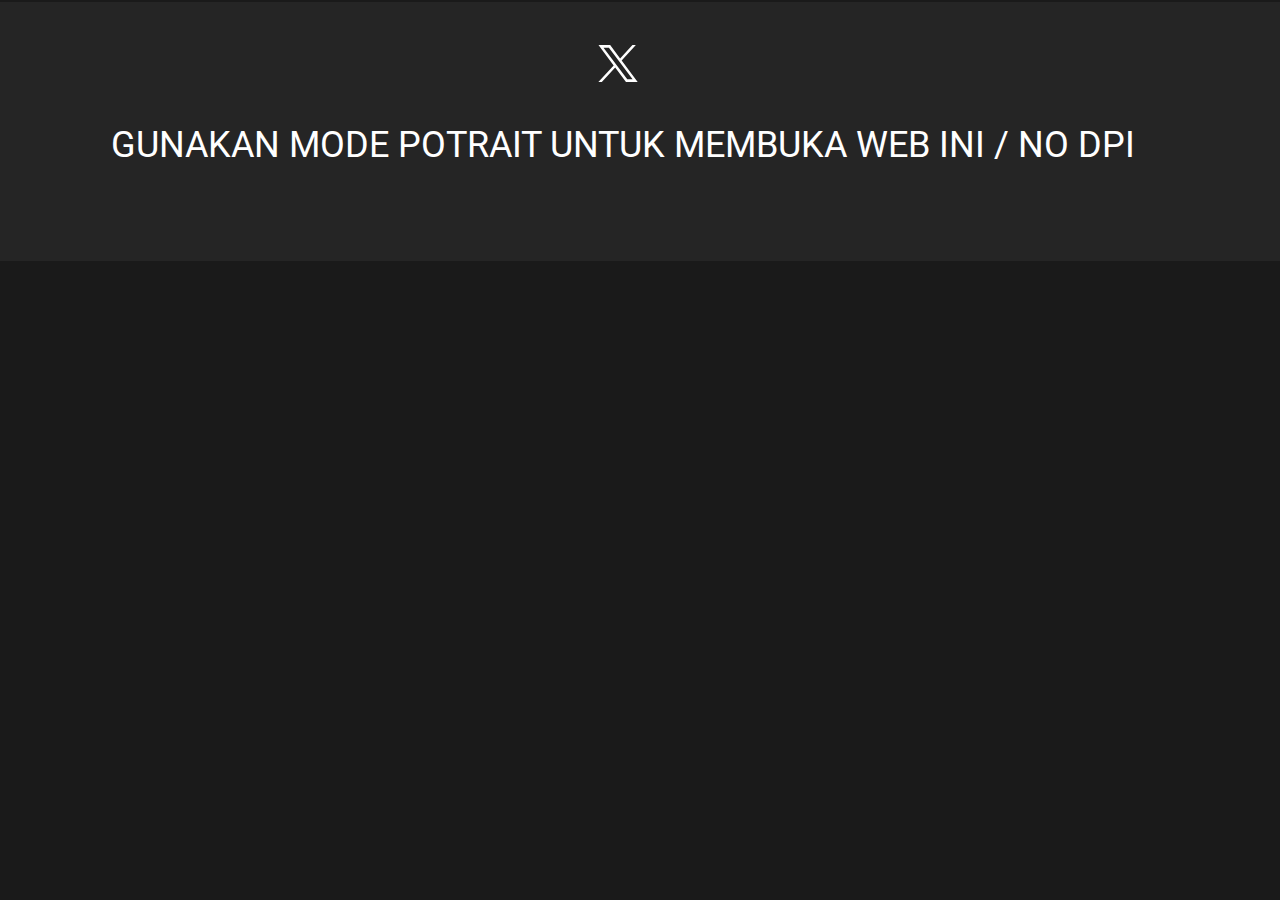
<file: index.html>
<!DOCTYPE html>
<html style="font-size: 16px;" lang="en"><head>
    <meta name="viewport" content="width=device-width, initial-scale=1.0">
    <meta charset="utf-8">
    <meta name="keywords" content="">
    <meta name="description" content="">
    <title>BST</title>
    <link rel="stylesheet" href="nicepage.css" media="screen">
<link rel="stylesheet" href="BST.css" media="screen">
    <script class="u-script" type="text/javascript" src="jquery.js" defer=""></script>
    <script class="u-script" type="text/javascript" src="nicepage.js" defer=""></script>
    <meta name="generator" content="Nicepage 7.1.0, nicepage.com">
    <link id="u-theme-google-font" rel="stylesheet" href="https://fonts.googleapis.com/css?family=Roboto:100,100i,300,300i,400,400i,500,500i,700,700i,900,900i|Open+Sans:300,300i,400,400i,500,500i,600,600i,700,700i,800,800i">
    <link id="u-page-google-font" rel="stylesheet" href="https://fonts.googleapis.com/css?family=Alata:400">
    
    
    
    
    
    
    
    
    <script type="application/ld+json">{
		"@context": "http://schema.org",
		"@type": "Organization",
		"name": "Site2",
		"logo": "images/IMG_6408.PNG"
}</script>
    <meta name="theme-color" content="#478ac9">
    <meta property="og:title" content="BST">
    <meta property="og:description" content="">
    <meta property="og:type" content="website">
  <meta data-intl-tel-input-cdn-path="intlTelInput/"></head>
  <body data-path-to-root="./" data-include-products="false" class="u-body u-grey-90 u-xl-mode" data-lang="en"><header class="u-border-1 u-border-grey-90 u-border-no-left u-border-no-right u-border-no-top u-clearfix u-header u-hidden-lg u-hidden-md u-hidden-sm u-hidden-xl u-shading u-sticky u-sticky-6fd2 u-header" id="sec-81e6"><div class="u-clearfix u-sheet u-valign-middle-lg u-valign-middle-md u-valign-middle-sm u-valign-middle-xl u-sheet-1">
        <a href="#" class="u-image u-logo u-image-1" data-image-width="1920" data-image-height="1080">
          <img src="images/IMG_6408.PNG" class="u-logo-image u-logo-image-1">
        </a>
        <nav class="u-menu u-menu-dropdown u-offcanvas u-menu-1">
          <div class="menu-collapse" style="font-size: 1rem; letter-spacing: 0px;">
            <a class="u-button-style u-custom-left-right-menu-spacing u-custom-padding-bottom u-custom-text-active-color u-custom-text-color u-custom-text-hover-color u-custom-top-bottom-menu-spacing u-hamburger-link u-nav-link u-radius u-text-active-palette-3-light-1 u-text-hover-palette-3-light-1 u-text-palette-3-light-1 u-hamburger-link-1" href="#">
              <svg class="u-svg-link" viewBox="0 0 24 24"><use xlink:href="#menu-hamburger"></use></svg>
              <svg class="u-svg-content" version="1.1" id="menu-hamburger" viewBox="0 0 16 16" x="0px" y="0px" xmlns:xlink="http://www.w3.org/1999/xlink" xmlns="http://www.w3.org/2000/svg"><g><rect y="1" width="16" height="2"></rect><rect y="7" width="16" height="2"></rect><rect y="13" width="16" height="2"></rect>
</g></svg>
            </a>
          </div>
          <div class="u-custom-menu u-nav-container">
            <ul class="u-nav u-unstyled u-nav-1"><li class="u-nav-item"><a class="u-button-style u-nav-link u-text-active-palette-3-base u-text-hover-palette-3-base u-text-palette-3-light-1" href="BST.html#sec-12b3" target="_blank" style="padding: 10px 20px;">HOME</a>
</li><li class="u-nav-item"><a class="u-button-style u-nav-link u-text-active-palette-3-base u-text-hover-palette-3-base u-text-palette-3-light-1" href="BST.html#sec-342c" style="padding: 10px 20px;">AIRDROP</a>
</li></ul>
          </div>
          <div class="u-custom-menu u-nav-container-collapse">
            <div class="u-container-style u-custom-color-10 u-inner-container-layout u-opacity u-opacity-90 u-sidenav u-sidenav-1">
              <div class="u-inner-container-layout u-sidenav-overflow">
                <div class="u-menu-close"></div>
                <ul class="u-align-center u-enable-responsive u-nav u-popupmenu-items u-spacing-11 u-unstyled u-nav-2" data-responsive-from="XS"><li class="u-nav-item"><a class="u-button-style u-nav-link" href="BST.html#sec-12b3" target="_blank">HOME</a>
</li><li class="u-nav-item"><a class="u-button-style u-nav-link" href="BST.html#sec-342c">AIRDROP</a>
</li></ul>
              </div>
            </div>
            <div class="u-black u-menu-overlay u-opacity u-opacity-50"></div>
          </div>
        </nav>
      </div><style class="u-sticky-style" data-style-id="6fd2">.u-sticky-fixed.u-sticky-6fd2:before, .u-body.u-sticky-fixed .u-sticky-6fd2:before {
borders: top right bottom left !important; border-color: #090909 !important; border-width: 1px !important
}</style></header>
    <section class="u-clearfix u-custom-color-8 u-hidden-lg u-hidden-md u-hidden-sm u-hidden-xl u-section-1" id="sec-12b3">
      <div class="u-clearfix u-sheet u-sheet-1">
        <div class="custom-expanded u-custom-color-3 u-radius u-shape u-shape-round u-shape-1"></div>
        <h2 class="u-text u-text-default-lg u-text-default-md u-text-default-sm u-text-default-xl u-text-grey-50 u-text-1">Bergabung dengan pelajar lainnya secara gratis </h2>
        <div class="custom-expanded u-border-1 u-border-grey-90 u-custom-color-10 u-radius u-shape u-shape-round u-shape-2"></div>
        <h2 class="u-text u-text-default u-text-grey-50 u-text-2">Gabung bersama pelajar lainnya </h2>
        <h2 class="u-text u-text-default u-text-3">
          <span class="u-file-icon u-icon u-text-white">
            <img src="images/149447-08477ad6.png" alt="">
          </span>&nbsp;1 Member 
        </h2>
        <a href="https://t.me/bstairdropcrypto" class="u-border-none u-btn u-btn-round u-button-style u-hover-custom-color-9 u-palette-3-base u-radius u-btn-1">
          <span class="u-file-icon u-icon">
            <img src="images/1604538.png" alt="">
          </span>&nbsp;join now<span style="font-size: 0.625rem;"></span>
        </a>
      </div>
    </section>
    <section class="u-carousel u-carousel-duration-500 u-carousel-left u-hidden-lg u-hidden-md u-hidden-sm u-hidden-xl u-slide u-valign-middle-xs u-block-ac86-1" id="carousel-b8e0" data-interval="1500" data-u-ride="carousel" data-pause="false">
      <ol class="u-absolute-hcenter-lg u-absolute-hcenter-md u-absolute-hcenter-sm u-absolute-hcenter-xl u-carousel-indicators u-block-ac86-5">
        <li data-u-target="#carousel-b8e0" class="u-active u-shape-circle" style="width: 10px; height: 10px;" data-u-slide-to="0"></li>
        <li data-u-target="#carousel-b8e0" class="u-shape-circle" style="width: 10px; height: 10px;" data-u-slide-to="1"></li>
      </ol>
      <div class="u-carousel-inner" role="listbox">
        <div class="u-active u-align-center u-carousel-item u-clearfix u-container-align-center-lg u-container-align-center-md u-container-align-center-sm u-container-align-center-xl u-custom-color-8 u-section-2-1">
          <div class="u-clearfix u-sheet u-valign-middle-lg u-valign-middle-md u-valign-middle-sm u-valign-middle-xl u-sheet-1">
            <img class="custom-expanded u-image u-image-contain u-image-default u-image-1" src="images/IMG_5417.PNG" alt="" data-image-width="1920" data-image-height="1080" data-href="https://www.binance.info/activity/referral-entry/CPA/together-v4?hl=id&amp;ref=CPA_00ZVXXRDRM">
            <img class="u-image u-image-contain u-image-default u-image-2" src="images/IMG_5413.PNG" alt="" data-image-width="666" data-image-height="375">
            <img class="u-image u-image-contain u-image-default u-image-3" src="images/IMG_5419.PNG" alt="" data-image-width="1080" data-image-height="608" data-href="https://okx.com/join/26575376">
            <img class="u-image u-image-contain u-image-default u-image-4" src="images/IMG_5421.PNG" alt="" data-image-width="1920" data-image-height="1080">
          </div>
        </div>
        <div class="u-align-center u-carousel-item u-clearfix u-container-align-center-lg u-container-align-center-md u-container-align-center-sm u-container-align-center-xl u-custom-color-8 u-section-2-2">
          <div class="u-clearfix u-sheet u-valign-middle-lg u-valign-middle-md u-valign-middle-sm u-valign-middle-xl u-sheet-1">
            <img class="custom-expanded u-image u-image-contain u-image-default u-image-1" src="images/IMG_5417.PNG" alt="" data-image-width="1920" data-image-height="1080" data-href="https://www.binance.info/activity/referral-entry/CPA/together-v4?hl=id&amp;ref=CPA_00ZVXXRDRM">
            <img class="u-image u-image-contain u-image-default u-image-2" src="images/IMG_5413.PNG" alt="" data-image-width="666" data-image-height="375">
            <img class="u-image u-image-contain u-image-default u-image-3" src="images/IMG_5419.PNG" alt="" data-image-width="1080" data-image-height="608" data-href="https://okx.com/join/26575376">
            <img class="u-image u-image-contain u-image-default u-image-4" src="images/IMG_5421.PNG" alt="" data-image-width="1920" data-image-height="1080">
          </div>
        </div>
      </div>
      <a class="u-absolute-vcenter u-carousel-control u-carousel-control-prev u-text-grey-30 u-block-ac86-3" href="#carousel-b8e0" role="button" data-u-slide="prev">
        <span aria-hidden="true">
          <svg class="u-svg-link" viewBox="0 0 477.175 477.175"><path d="M145.188,238.575l215.5-215.5c5.3-5.3,5.3-13.8,0-19.1s-13.8-5.3-19.1,0l-225.1,225.1c-5.3,5.3-5.3,13.8,0,19.1l225.1,225
                    c2.6,2.6,6.1,4,9.5,4s6.9-1.3,9.5-4c5.3-5.3,5.3-13.8,0-19.1L145.188,238.575z"></path></svg>
        </span>
        <span class="sr-only">Previous</span>
      </a>
      <a class="u-absolute-vcenter u-carousel-control u-carousel-control-next u-text-grey-30 u-block-ac86-4" href="#carousel-b8e0" role="button" data-u-slide="next">
        <span aria-hidden="true">
          <svg class="u-svg-link" viewBox="0 0 477.175 477.175"><path d="M360.731,229.075l-225.1-225.1c-5.3-5.3-13.8-5.3-19.1,0s-5.3,13.8,0,19.1l215.5,215.5l-215.5,215.5
                    c-5.3,5.3-5.3,13.8,0,19.1c2.6,2.6,6.1,4,9.5,4c3.4,0,6.9-1.3,9.5-4l225.1-225.1C365.931,242.875,365.931,234.275,360.731,229.075z"></path></svg>
        </span>
        <span class="sr-only">Next</span>
      </a>
    </section>
    <section class="u-align-center u-clearfix u-container-align-center-lg u-container-align-center-md u-container-align-center-sm u-container-align-center-xl u-hidden-lg u-hidden-md u-hidden-sm u-hidden-xl u-shading u-valign-middle-lg u-valign-middle-md u-valign-middle-sm u-valign-middle-xl u-section-3" id="sec-342c">
      <div id="carousel-617c" data-interval="5750" data-u-ride="carousel" class="u-carousel u-carousel-duration-500 u-expanded-width u-hidden-lg u-hidden-sm u-hidden-xl u-slider u-slider-1">
        <ol class="u-absolute-hcenter u-carousel-indicators u-carousel-indicators-1">
          <li data-u-target="#carousel-617c" class="u-active u-custom-color-9 u-hover-white u-shape-circle" data-u-slide-to="0" style="width: 5px; height: 5px;"></li>
          <li data-u-target="#carousel-617c" class="u-custom-color-9 u-hover-white u-shape-circle" data-u-slide-to="1" style="width: 5px; height: 5px;"></li>
          <li data-u-target="#carousel-617c" class="u-custom-color-9 u-hover-white u-shape-circle" data-u-slide-to="2" style="width: 5px; height: 5px;"></li>
        </ol>
        <div class="u-carousel-inner" role="listbox">
          <div class="u-active u-carousel-item u-container-style u-image u-image-contain u-shape-rectangle u-slide u-image-1" data-image-width="1920" data-image-height="1080">
            <div class="u-container-layout u-valign-middle-lg u-valign-middle-xl u-container-layout-1">
              <h2 class="u-text u-text-default u-text-white u-text-1">PAWS </h2>
              <a href="https://t.me/PAWSOG_bot/PAWS?startapp=HjmeWoUF" class="u-border-1 u-border-grey-10 u-btn u-btn-round u-button-style u-custom-color-8 u-hover-palette-5-dark-2 u-radius u-btn-1">
                <span class="u-file-icon u-icon">
                  <img src="images/1604538.png" alt="">
                </span>&nbsp;START BOT
              </a>
            </div>
          </div>
          <div class="u-carousel-item u-container-align-center-lg u-container-align-center-xl u-container-style u-image u-image-contain u-slide u-image-2" data-image-width="1920" data-image-height="1080">
            <div class="u-container-layout u-valign-middle-lg u-valign-middle-xl u-container-layout-2">
              <h2 class="u-align-center u-text u-text-default u-text-white u-text-2">TIME FARM </h2>
              <a href="https://t.me/TimeFarmCryptoBot?start=11obfUW2mySeEsAsK" class="u-align-center u-border-1 u-border-grey-75 u-btn u-btn-round u-button-style u-grey-10 u-hover-custom-color-8 u-radius u-btn-2">
                <span class="u-file-icon u-icon">
                  <img src="images/1604538.png" alt="">
                </span>&nbsp;START BOT
              </a>
            </div>
          </div>
          <div class="custom-expanded u-carousel-item u-container-align-center-lg u-container-align-center-md u-container-align-center-sm u-container-align-center-xl u-container-style u-slide">
            <div class="u-container-layout u-container-layout-3">
              <img class="u-expanded u-image u-image-contain u-image-default" src="images/IMG_5599.PNG" alt="" data-image-width="1920" data-image-height="1080">
              <a href="https://t.me/drx_crypto_bot?start=r_6894712187" class="u-border-none u-btn u-btn-round u-button-style u-hover-palette-3-light-1 u-palette-3-light-2 u-radius u-btn-3">
                <span class="u-file-icon u-icon">
                  <img src="images/1604538.png" alt="">
                </span>&nbsp;START BOT 
              </a>
            </div>
          </div>
        </div>
        <a class="u-absolute-vcenter u-carousel-control u-carousel-control-prev u-opacity u-opacity-40 u-spacing-14 u-text-hover-palette-3-base u-text-palette-3-base u-carousel-control-1" href="#carousel-617c" role="button" data-u-slide="prev">
          <span aria-hidden="true">
            <svg viewBox="0 0 451.847 451.847"><path d="M97.141,225.92c0-8.095,3.091-16.192,9.259-22.366L300.689,9.27c12.359-12.359,32.397-12.359,44.751,0
c12.354,12.354,12.354,32.388,0,44.748L173.525,225.92l171.903,171.909c12.354,12.354,12.354,32.391,0,44.744
c-12.354,12.365-32.386,12.365-44.745,0l-194.29-194.281C100.226,242.115,97.141,234.018,97.141,225.92z"></path></svg>
          </span>
          <span class="sr-only">
            <svg viewBox="0 0 451.847 451.847"><path d="M97.141,225.92c0-8.095,3.091-16.192,9.259-22.366L300.689,9.27c12.359-12.359,32.397-12.359,44.751,0
c12.354,12.354,12.354,32.388,0,44.748L173.525,225.92l171.903,171.909c12.354,12.354,12.354,32.391,0,44.744
c-12.354,12.365-32.386,12.365-44.745,0l-194.29-194.281C100.226,242.115,97.141,234.018,97.141,225.92z"></path></svg>
          </span>
        </a>
        <a class="u-absolute-vcenter u-carousel-control u-carousel-control-next u-opacity u-opacity-40 u-spacing-14 u-text-hover-palette-3-base u-text-palette-3-base u-carousel-control-2" href="#carousel-617c" role="button" data-u-slide="next">
          <span aria-hidden="true">
            <svg viewBox="0 0 451.846 451.847"><path d="M345.441,248.292L151.154,442.573c-12.359,12.365-32.397,12.365-44.75,0c-12.354-12.354-12.354-32.391,0-44.744
L278.318,225.92L106.409,54.017c-12.354-12.359-12.354-32.394,0-44.748c12.354-12.359,32.391-12.359,44.75,0l194.287,194.284
c6.177,6.18,9.262,14.271,9.262,22.366C354.708,234.018,351.617,242.115,345.441,248.292z"></path></svg>
          </span>
          <span class="sr-only">
            <svg viewBox="0 0 451.846 451.847"><path d="M345.441,248.292L151.154,442.573c-12.359,12.365-32.397,12.365-44.75,0c-12.354-12.354-12.354-32.391,0-44.744
L278.318,225.92L106.409,54.017c-12.354-12.359-12.354-32.394,0-44.748c12.354-12.359,32.391-12.359,44.75,0l194.287,194.284
c6.177,6.18,9.262,14.271,9.262,22.366C354.708,234.018,351.617,242.115,345.441,248.292z"></path></svg>
          </span>
        </a>
      </div>
    </section>
    <section class="u-align-center u-clearfix u-container-align-center u-container-align-center-lg u-container-align-center-md u-container-align-center-sm u-container-align-center-xl u-hidden-lg u-hidden-md u-hidden-sm u-hidden-xl u-shading u-valign-middle-lg u-valign-middle-md u-valign-middle-sm u-valign-middle-xl u-section-4" id="carousel_94ac">
      <div id="carousel-22bf" data-interval="5750" data-u-ride="carousel" class="u-carousel u-carousel-duration-500 u-carousel-right u-expanded-width u-hidden-lg u-hidden-md u-hidden-sm u-hidden-xl u-slider u-slider-1">
        <ol class="u-absolute-hcenter u-carousel-indicators u-carousel-indicators-1">
          <li data-u-target="#carousel-22bf" class="u-active u-custom-color-9 u-hover-white u-shape-circle" data-u-slide-to="0" style="width: 5px; height: 5px;"></li>
          <li data-u-target="#carousel-22bf" class="u-custom-color-9 u-hover-white u-shape-circle" data-u-slide-to="1" style="width: 5px; height: 5px;"></li>
          <li data-u-target="#carousel-22bf" class="u-custom-color-9 u-hover-white u-shape-circle" data-u-slide-to="2" style="width: 5px; height: 5px;"></li>
        </ol>
        <div class="u-carousel-inner" role="listbox">
          <div class="u-active u-carousel-item u-container-style u-image u-image-contain u-shape-rectangle u-slide u-image-1" data-image-width="1920" data-image-height="1080">
            <div class="u-container-layout u-valign-middle-lg u-valign-middle-xl u-container-layout-1">
              <a href="https://app.getgrass.io/register/?referralCode=k4oekZBrBjby5pb" class="u-border-1 u-border-grey-25 u-btn u-btn-round u-button-style u-custom-font u-heading-font u-hover-palette-5-dark-2 u-radius u-white u-btn-1">
                <span class="u-icon">
                  <svg class="u-svg-content" viewBox="0 0 60 60" x="0px" y="0px" style="width: 1em; height: 1em;"><path d="M30,0C13.458,0,0,13.458,0,30s13.458,30,30,30s30-13.458,30-30S46.542,0,30,0z M45.563,30.826l-22,15
	C23.394,45.941,23.197,46,23,46c-0.16,0-0.321-0.038-0.467-0.116C22.205,45.711,22,45.371,22,45V15c0-0.371,0.205-0.711,0.533-0.884
	c0.328-0.174,0.724-0.15,1.031,0.058l22,15C45.836,29.36,46,29.669,46,30S45.836,30.64,45.563,30.826z"></path></svg>
                </span>&nbsp;GRASS
              </a>
            </div>
          </div>
          <div class="custom-expanded u-carousel-item u-container-align-center-lg u-container-align-center-md u-container-align-center-sm u-container-align-center-xl u-container-style u-image u-image-contain u-slide u-image-2" data-image-width="1920" data-image-height="1080">
            <div class="u-container-layout u-container-layout-2">
              <a href="https://app.nodepay.ai/register?ref=ZhZkcuTwP4LvixT" class="u-border-none u-btn u-btn-round u-button-style u-custom-color-2 u-hover-palette-1-light-3 u-radius u-btn-2">
                <span class="u-icon">
                  <svg class="u-svg-content" viewBox="0 0 60 60" x="0px" y="0px" style="width: 1em; height: 1em;"><path d="M30,0C13.458,0,0,13.458,0,30s13.458,30,30,30s30-13.458,30-30S46.542,0,30,0z M45.563,30.826l-22,15
	C23.394,45.941,23.197,46,23,46c-0.16,0-0.321-0.038-0.467-0.116C22.205,45.711,22,45.371,22,45V15c0-0.371,0.205-0.711,0.533-0.884
	c0.328-0.174,0.724-0.15,1.031,0.058l22,15C45.836,29.36,46,29.669,46,30S45.836,30.64,45.563,30.826z"></path></svg>
                </span>&nbsp;NODEPAY 
              </a>
            </div>
          </div>
          <div class="custom-expanded u-carousel-item u-container-align-center-lg u-container-align-center-md u-container-align-center-sm u-container-align-center-xl u-container-style u-image u-image-contain u-slide u-image-3" data-image-width="1920" data-image-height="1080">
            <div class="u-container-layout u-container-layout-3">
              <a href="https://app.gradient.network/signup?code=AJKTB4" class="u-border-none u-btn u-btn-round u-button-style u-hover-palette-5-dark-1 u-radius u-white u-btn-3">
                <span class="u-icon">
                  <svg class="u-svg-content" viewBox="0 0 60 60" x="0px" y="0px" style="width: 1em; height: 1em;"><path d="M30,0C13.458,0,0,13.458,0,30s13.458,30,30,30s30-13.458,30-30S46.542,0,30,0z M45.563,30.826l-22,15
	C23.394,45.941,23.197,46,23,46c-0.16,0-0.321-0.038-0.467-0.116C22.205,45.711,22,45.371,22,45V15c0-0.371,0.205-0.711,0.533-0.884
	c0.328-0.174,0.724-0.15,1.031,0.058l22,15C45.836,29.36,46,29.669,46,30S45.836,30.64,45.563,30.826z"></path></svg>
                </span>&nbsp;GRADIENT 
              </a>
            </div>
          </div>
        </div>
        <a class="u-absolute-vcenter u-carousel-control u-carousel-control-prev u-opacity u-opacity-40 u-spacing-14 u-text-hover-white u-text-palette-3-base u-carousel-control-1" href="#carousel-22bf" role="button" data-u-slide="prev">
          <span aria-hidden="true">
            <svg viewBox="0 0 451.847 451.847"><path d="M97.141,225.92c0-8.095,3.091-16.192,9.259-22.366L300.689,9.27c12.359-12.359,32.397-12.359,44.751,0
c12.354,12.354,12.354,32.388,0,44.748L173.525,225.92l171.903,171.909c12.354,12.354,12.354,32.391,0,44.744
c-12.354,12.365-32.386,12.365-44.745,0l-194.29-194.281C100.226,242.115,97.141,234.018,97.141,225.92z"></path></svg>
          </span>
          <span class="sr-only">
            <svg viewBox="0 0 451.847 451.847"><path d="M97.141,225.92c0-8.095,3.091-16.192,9.259-22.366L300.689,9.27c12.359-12.359,32.397-12.359,44.751,0
c12.354,12.354,12.354,32.388,0,44.748L173.525,225.92l171.903,171.909c12.354,12.354,12.354,32.391,0,44.744
c-12.354,12.365-32.386,12.365-44.745,0l-194.29-194.281C100.226,242.115,97.141,234.018,97.141,225.92z"></path></svg>
          </span>
        </a>
        <a class="u-absolute-vcenter u-carousel-control u-carousel-control-next u-opacity u-opacity-40 u-spacing-14 u-text-hover-white u-text-palette-3-base u-carousel-control-2" href="#carousel-22bf" role="button" data-u-slide="next">
          <span aria-hidden="true">
            <svg viewBox="0 0 451.846 451.847"><path d="M345.441,248.292L151.154,442.573c-12.359,12.365-32.397,12.365-44.75,0c-12.354-12.354-12.354-32.391,0-44.744
L278.318,225.92L106.409,54.017c-12.354-12.359-12.354-32.394,0-44.748c12.354-12.359,32.391-12.359,44.75,0l194.287,194.284
c6.177,6.18,9.262,14.271,9.262,22.366C354.708,234.018,351.617,242.115,345.441,248.292z"></path></svg>
          </span>
          <span class="sr-only">
            <svg viewBox="0 0 451.846 451.847"><path d="M345.441,248.292L151.154,442.573c-12.359,12.365-32.397,12.365-44.75,0c-12.354-12.354-12.354-32.391,0-44.744
L278.318,225.92L106.409,54.017c-12.354-12.359-12.354-32.394,0-44.748c12.354-12.359,32.391-12.359,44.75,0l194.287,194.284
c6.177,6.18,9.262,14.271,9.262,22.366C354.708,234.018,351.617,242.115,345.441,248.292z"></path></svg>
          </span>
        </a>
      </div>
      <a href="https://youtu.be/BRmKc2s1604?si=dhEI3mHg_u31yd3A" class="u-border-none u-btn u-btn-round u-button-style u-grey-60 u-hover-grey-80 u-radius u-btn-4">
        <span class="u-icon">
          <svg class="u-svg-content" viewBox="0 0 60 60" x="0px" y="0px" style="width: 1em; height: 1em;"><path d="M30,0C13.458,0,0,13.458,0,30s13.458,30,30,30s30-13.458,30-30S46.542,0,30,0z M45.563,30.826l-22,15
	C23.394,45.941,23.197,46,23,46c-0.16,0-0.321-0.038-0.467-0.116C22.205,45.711,22,45.371,22,45V15c0-0.371,0.205-0.711,0.533-0.884
	c0.328-0.174,0.724-0.15,1.031,0.058l22,15C45.836,29.36,46,29.669,46,30S45.836,30.64,45.563,30.826z"></path></svg>
        </span>&nbsp;CARA GARAP DI HP
      </a>
    </section>
    <section class="u-clearfix u-hidden-lg u-hidden-md u-hidden-sm u-hidden-xl u-shading u-section-5" id="sec-c783">
      <div class="u-clearfix u-sheet u-sheet-1">
        <p class="u-heading-font u-hidden-lg u-hidden-sm u-hidden-xl u-text u-text-grey-60 u-text-1">Berikut adalah beberapa airdrop cryptocurrency paling potencial</p>
        <h6 class="u-text u-text-white u-text-2"> AIRDROP MAINNET &amp; TESNET <span style="font-weight: 700;">
            <span style="font-weight: 900;">
              <span style="font-weight: 900;">
                <span style="font-weight: 400;"></span>
              </span>
            </span>
          </span>
        </h6>
        <h6 class="u-text u-text-white u-text-3">AIRDROP TELEGRAM<span style="font-weight: 700;">
            <span style="font-weight: 900;">
              <span style="font-weight: 400;"></span>
            </span>
          </span>
        </h6>
        <a href="#" class="u-align-left-xs u-border-hover-white u-border-none u-btn u-btn-round u-button-style u-custom-color-8 u-radius u-text-grey-10 u-text-hover-grey-10 u-btn-1">AIRDROP POTENCIA<span style="font-weight: 300;"></span>L​&nbsp;<span class="u-file-icon u-icon u-text-palette-3-base u-icon-1">
            <img src="images/3472625-01b68750.png" alt="">
          </span>
        </a>
      </div>
    </section>
    <section class="u-align-center u-border-2 u-border-grey-90 u-border-no-bottom u-border-no-left u-border-no-right u-clearfix u-container-align-center u-custom-color-10 u-section-6" id="sec-b445">
      <div class="u-align-left u-clearfix u-sheet u-valign-middle-xs u-sheet-1">
        <div class="u-social-icons u-spacing-10 u-social-icons-1">
          <a class="u-social-url" target="_blank" href="https://x.com/nottrader_" title="x">
            <span class="u-icon u-social-icon u-social-twitter u-icon-1">
              <svg class="u-svg-link" preserveAspectRatio="xMidYMin slice" viewBox="0 0 1200 1200" style=""><use xmlns:xlink="http://www.w3.org/1999/xlink" xlink:href="#svg-a016"></use></svg>
              <svg class="u-svg-content" viewBox="0 0 1200 1200" x="0px" y="0px" id="svg-a016" style="enable-background:new 0 0 1200 1200;"><g id="layer1" transform="translate(52.390088,-25.058597)"><path id="path1009" d="M15.1,136.7L429,690.1L12.5,1140.1h93.7l364.6-393.9l294.6,393.9h319L647.3,555.5L1035,136.7h-93.7
		L605.4,499.5L334.1,136.7H15.1z M152.9,205.8h146.5L946.6,1071H800.1L152.9,205.8z"></path>
</g></svg>
            </span>
          </a>
        </div>
        <h1 class="u-align-center-lg u-align-center-md u-align-center-sm u-align-center-xs u-hidden-xs u-text u-text-default u-text-1">GUNAKAN MODE POT​RAIT UNTUK MEMBUKA WEB INI / NO DPI </h1>
      </div>
    </section>
</file>
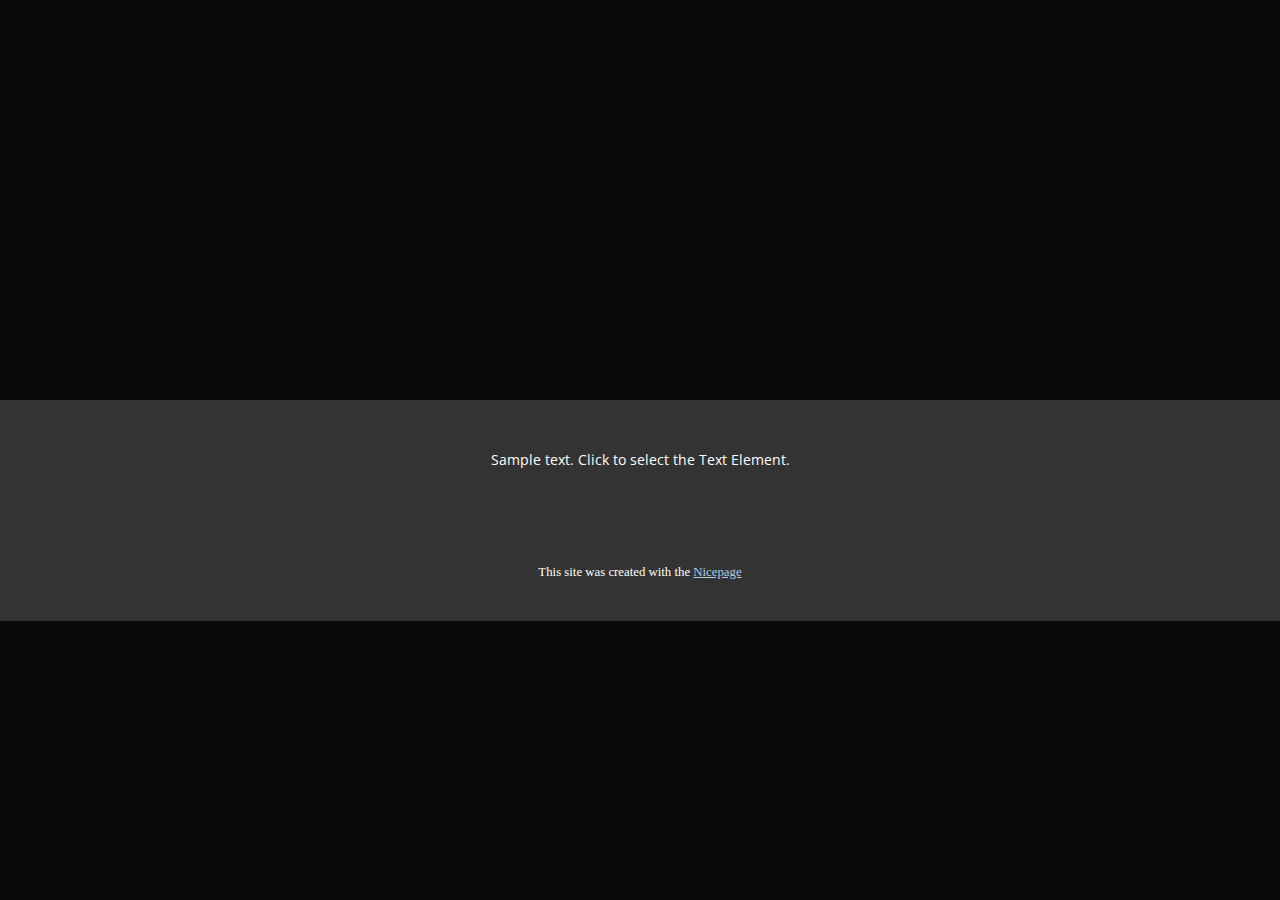
<file: Contact.html>
<!DOCTYPE html>
<html style="font-size: 16px;" lang="en"><head>
    <meta name="viewport" content="width=device-width, initial-scale=1.0">
    <meta charset="utf-8">
    <meta name="keywords" content="">
    <meta name="description" content="">
    <title>Contact</title>
    <link rel="stylesheet" href="nicepage.css" media="screen">
<link rel="stylesheet" href="Contact.css" media="screen">
    <script class="u-script" type="text/javascript" src="jquery.js" defer=""></script>
    <script class="u-script" type="text/javascript" src="nicepage.js" defer=""></script>
    <meta name="generator" content="Nicepage 7.1.0, nicepage.com">
    <link id="u-theme-google-font" rel="stylesheet" href="https://fonts.googleapis.com/css?family=Roboto:100,100i,300,300i,400,400i,500,500i,700,700i,900,900i|Open+Sans:300,300i,400,400i,500,500i,600,600i,700,700i,800,800i">
    
    
    
    <script type="application/ld+json">{
		"@context": "http://schema.org",
		"@type": "Organization",
		"name": "Site2",
		"logo": "images/IMG_6408.PNG"
}</script>
    <meta name="theme-color" content="#478ac9">
    <meta property="og:title" content="Contact">
    <meta property="og:description" content="">
    <meta property="og:type" content="website">
  <meta data-intl-tel-input-cdn-path="intlTelInput/"></head>
  <body data-path-to-root="./" data-include-products="false" class="u-body u-xl-mode" data-lang="en"><header class="u-border-1 u-border-grey-90 u-border-no-left u-border-no-right u-border-no-top u-clearfix u-header u-hidden-lg u-hidden-md u-hidden-sm u-hidden-xl u-shading u-sticky u-sticky-6fd2 u-header" id="sec-81e6"><div class="u-clearfix u-sheet u-valign-middle-lg u-valign-middle-md u-valign-middle-sm u-valign-middle-xl u-sheet-1">
        <a href="#" class="u-image u-logo u-image-1" data-image-width="1920" data-image-height="1080">
          <img src="images/IMG_6408.PNG" class="u-logo-image u-logo-image-1">
        </a>
        <nav class="u-menu u-menu-dropdown u-offcanvas u-menu-1">
          <div class="menu-collapse" style="font-size: 1rem; letter-spacing: 0px;">
            <a class="u-button-style u-custom-left-right-menu-spacing u-custom-padding-bottom u-custom-text-active-color u-custom-text-color u-custom-text-hover-color u-custom-top-bottom-menu-spacing u-hamburger-link u-nav-link u-radius u-text-active-palette-3-light-1 u-text-hover-palette-3-light-1 u-text-palette-3-light-1 u-hamburger-link-1" href="#">
              <svg class="u-svg-link" viewBox="0 0 24 24"><use xlink:href="#menu-hamburger"></use></svg>
              <svg class="u-svg-content" version="1.1" id="menu-hamburger" viewBox="0 0 16 16" x="0px" y="0px" xmlns:xlink="http://www.w3.org/1999/xlink" xmlns="http://www.w3.org/2000/svg"><g><rect y="1" width="16" height="2"></rect><rect y="7" width="16" height="2"></rect><rect y="13" width="16" height="2"></rect>
</g></svg>
            </a>
          </div>
          <div class="u-custom-menu u-nav-container">
            <ul class="u-nav u-unstyled u-nav-1"><li class="u-nav-item"><a class="u-button-style u-nav-link u-text-active-palette-3-base u-text-hover-palette-3-base u-text-palette-3-light-1" href="BST.html#sec-12b3" target="_blank" style="padding: 10px 20px;">HOME</a>
</li><li class="u-nav-item"><a class="u-button-style u-nav-link u-text-active-palette-3-base u-text-hover-palette-3-base u-text-palette-3-light-1" href="BST.html#sec-342c" style="padding: 10px 20px;">AIRDROP</a>
</li></ul>
          </div>
          <div class="u-custom-menu u-nav-container-collapse">
            <div class="u-container-style u-custom-color-10 u-inner-container-layout u-opacity u-opacity-90 u-sidenav u-sidenav-1">
              <div class="u-inner-container-layout u-sidenav-overflow">
                <div class="u-menu-close"></div>
                <ul class="u-align-center u-enable-responsive u-nav u-popupmenu-items u-spacing-11 u-unstyled u-nav-2" data-responsive-from="XS"><li class="u-nav-item"><a class="u-button-style u-nav-link" href="BST.html#sec-12b3" target="_blank">HOME</a>
</li><li class="u-nav-item"><a class="u-button-style u-nav-link" href="BST.html#sec-342c">AIRDROP</a>
</li></ul>
              </div>
            </div>
            <div class="u-black u-menu-overlay u-opacity u-opacity-50"></div>
          </div>
        </nav>
      </div><style class="u-sticky-style" data-style-id="6fd2">.u-sticky-fixed.u-sticky-6fd2:before, .u-body.u-sticky-fixed .u-sticky-6fd2:before {
borders: top right bottom left !important; border-color: #090909 !important; border-width: 1px !important
}</style></header>
    <section class="u-clearfix u-section-1" id="sec-5a6a">
      <div class="u-clearfix u-sheet u-sheet-1"></div>
    </section>
    
    
    
    <footer class="u-align-center u-clearfix u-container-align-center u-footer u-grey-80 u-footer" id="sec-8e4a"><div class="u-clearfix u-sheet u-sheet-1">
        <p class="u-small-text u-text u-text-variant u-text-1">Sample text. Click to select the Text Element.</p>
      </div></footer>
    <section class="u-backlink u-clearfix u-grey-80">
      <p class="u-text">
        <span>This site was created with the </span>
        <a class="u-link" href="https://nicepage.com/" target="_blank" rel="nofollow">
          <span>Nicepage</span>
        </a>
      </p>
    </section>
  
</body></html>
</file>
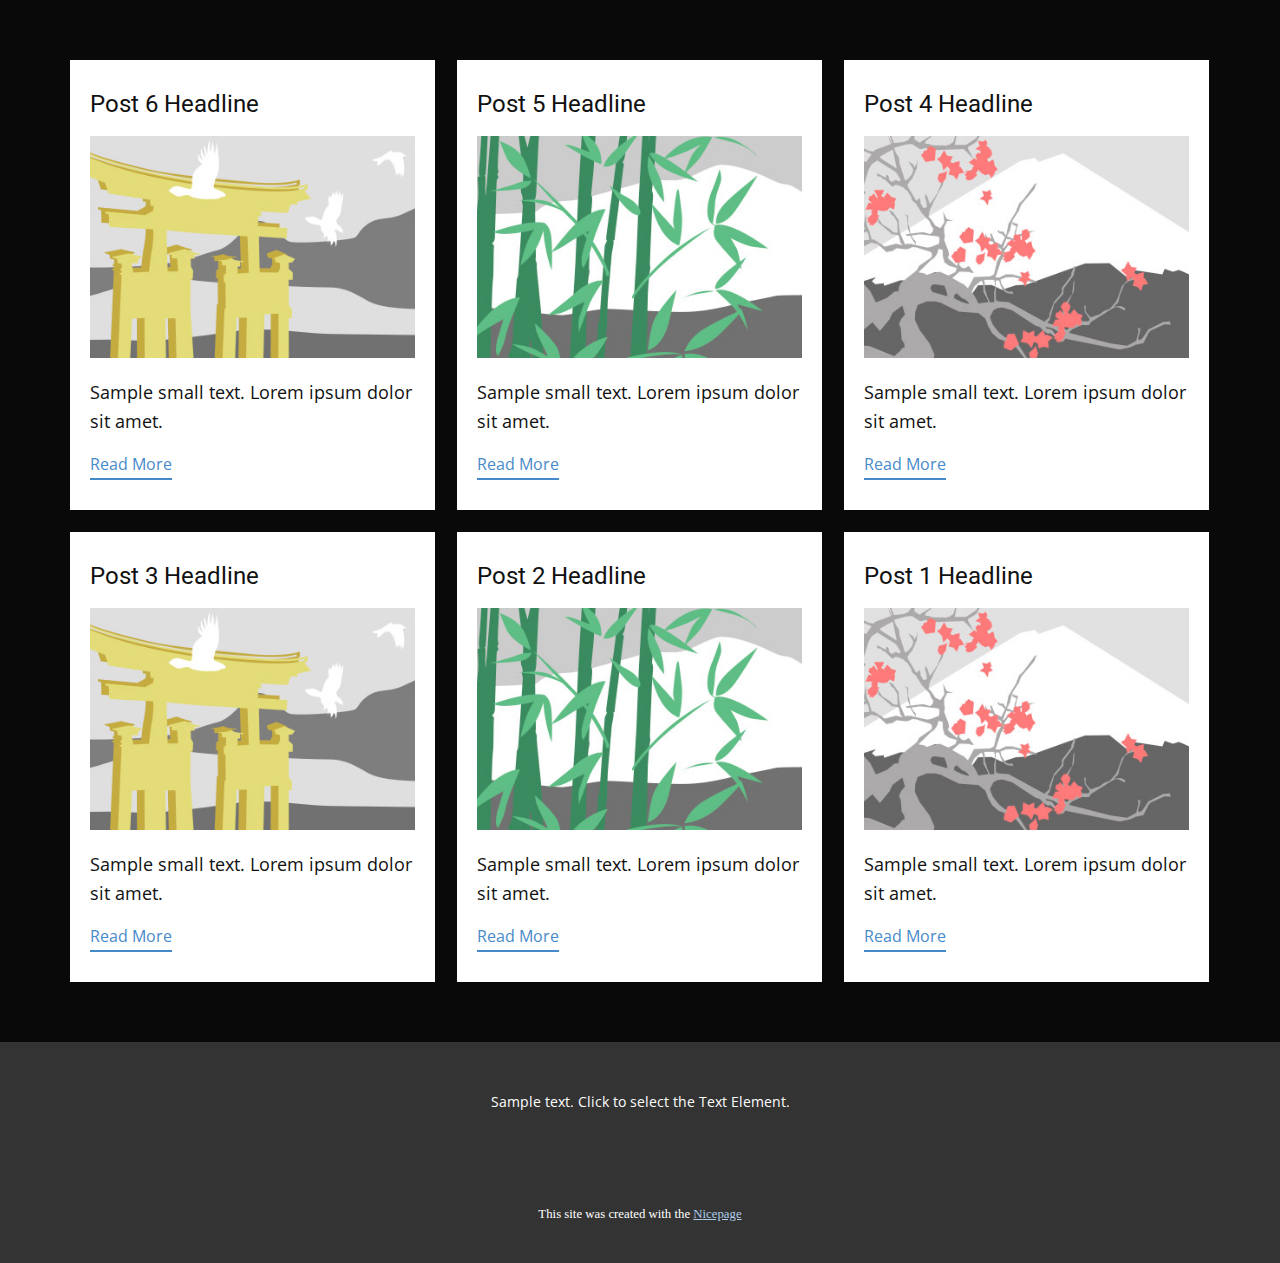
<file: blog/blog.html>
<!DOCTYPE html>
<html style="font-size: 16px;" lang="en"><head>
    <meta name="viewport" content="width=device-width, initial-scale=1.0">
    <meta charset="utf-8">
    <meta name="keywords" content="">
    <meta name="description" content="">
    <title>Blog</title>
    <link rel="stylesheet" href="../nicepage.css" media="screen">
<link rel="stylesheet" href="../Blog-Template.css" media="screen">
    <script class="u-script" type="text/javascript" src="../jquery.js" defer=""></script>
    <script class="u-script" type="text/javascript" src="../nicepage.js" defer=""></script>
    <meta name="generator" content="Nicepage 7.1.0, nicepage.com">
    <link id="u-theme-google-font" rel="stylesheet" href="https://fonts.googleapis.com/css?family=Roboto:100,100i,300,300i,400,400i,500,500i,700,700i,900,900i|Open+Sans:300,300i,400,400i,500,500i,600,600i,700,700i,800,800i">
    
    
    
    <script type="application/ld+json">{
		"@context": "http://schema.org",
		"@type": "Organization",
		"name": "Site2",
		"logo": "images/IMG_6408.PNG"
}</script>
    <meta name="theme-color" content="#478ac9">
  <meta data-intl-tel-input-cdn-path="intlTelInput/"></head>
  <body data-path-to-root="./" data-include-products="false" class="u-body u-xl-mode" data-lang="en"><header class="u-border-1 u-border-grey-90 u-border-no-left u-border-no-right u-border-no-top u-clearfix u-header u-hidden-lg u-hidden-md u-hidden-sm u-hidden-xl u-shading u-sticky u-sticky-6fd2 u-header" id="sec-81e6"><div class="u-clearfix u-sheet u-valign-middle-lg u-valign-middle-md u-valign-middle-sm u-valign-middle-xl u-sheet-1">
        <a href="#" class="u-image u-logo u-image-1" data-image-width="1920" data-image-height="1080">
          <img src="../images/IMG_6408.PNG" class="u-logo-image u-logo-image-1">
        </a>
        <nav class="u-menu u-menu-dropdown u-offcanvas u-menu-1">
          <div class="menu-collapse" style="font-size: 1rem; letter-spacing: 0px;">
            <a class="u-button-style u-custom-left-right-menu-spacing u-custom-padding-bottom u-custom-text-active-color u-custom-text-color u-custom-text-hover-color u-custom-top-bottom-menu-spacing u-hamburger-link u-nav-link u-radius u-text-active-palette-3-light-1 u-text-hover-palette-3-light-1 u-text-palette-3-light-1 u-hamburger-link-1" href="#">
              <svg class="u-svg-link" viewBox="0 0 24 24"><use xlink:href="#menu-hamburger"></use></svg>
              <svg class="u-svg-content" version="1.1" id="menu-hamburger" viewBox="0 0 16 16" x="0px" y="0px" xmlns:xlink="http://www.w3.org/1999/xlink" xmlns="http://www.w3.org/2000/svg"><g><rect y="1" width="16" height="2"></rect><rect y="7" width="16" height="2"></rect><rect y="13" width="16" height="2"></rect>
</g></svg>
            </a>
          </div>
          <div class="u-custom-menu u-nav-container">
            <ul class="u-nav u-unstyled u-nav-1"><li class="u-nav-item"><a class="u-button-style u-nav-link u-text-active-palette-3-base u-text-hover-palette-3-base u-text-palette-3-light-1" href="../BST.html#sec-12b3" target="_blank" style="padding: 10px 20px;">HOME</a>
</li><li class="u-nav-item"><a class="u-button-style u-nav-link u-text-active-palette-3-base u-text-hover-palette-3-base u-text-palette-3-light-1" href="../BST.html#sec-342c" style="padding: 10px 20px;">AIRDROP</a>
</li></ul>
          </div>
          <div class="u-custom-menu u-nav-container-collapse">
            <div class="u-container-style u-custom-color-10 u-inner-container-layout u-opacity u-opacity-90 u-sidenav u-sidenav-1">
              <div class="u-inner-container-layout u-sidenav-overflow">
                <div class="u-menu-close"></div>
                <ul class="u-align-center u-enable-responsive u-nav u-popupmenu-items u-spacing-11 u-unstyled u-nav-2" data-responsive-from="XS"><li class="u-nav-item"><a class="u-button-style u-nav-link" href="../BST.html#sec-12b3" target="_blank">HOME</a>
</li><li class="u-nav-item"><a class="u-button-style u-nav-link" href="../BST.html#sec-342c">AIRDROP</a>
</li></ul>
              </div>
            </div>
            <div class="u-black u-menu-overlay u-opacity u-opacity-50"></div>
          </div>
        </nav>
      </div><style class="u-sticky-style" data-style-id="6fd2">.u-sticky-fixed.u-sticky-6fd2:before, .u-body.u-sticky-fixed .u-sticky-6fd2:before {
borders: top right bottom left !important; border-color: #090909 !important; border-width: 1px !important
}</style></header>
    <section class="u-clearfix u-section-1" id="sec-bfdd">
      <div class="u-clearfix u-sheet u-valign-middle u-sheet-1"><!--blog--><!--blog_options_json--><!--{"type":"Recent","source":"","tags":"","count":""}--><!--/blog_options_json-->
        <div class="u-blog u-expanded-width u-repeater u-repeater-1"><!--blog_post-->
          <div class="u-blog-post u-container-style u-repeater-item u-white u-repeater-item-1">
            <div class="u-container-layout u-similar-container u-valign-top u-container-layout-1"><!--blog_post_header-->
              <h4 class="u-blog-control u-text u-text-1">
                <a class="u-post-header-link" href="../blog/post-5.html">Post 6 Headline</a>
              </h4><!--/blog_post_header--><!--blog_post_image-->
              <a class="u-post-header-link" href="../blog/post-5.html"><img alt="" class="u-blog-control u-expanded-width u-image u-image-default u-image-1" src="../images/8ad73f3c.jpeg"></a><!--/blog_post_image--><!--blog_post_content-->
              <div class="u-blog-control u-post-content u-text u-text-2 fr-view">Sample small text. Lorem ipsum dolor sit amet.</div><!--/blog_post_content--><!--blog_post_readmore-->
              <a href="../blog/post-5.html" class="u-blog-control u-border-2 u-border-palette-1-base u-btn u-btn-rectangle u-button-style u-none u-btn-1"><!--blog_post_readmore_content--><!--options_json--><!--{"content":"","defaultValue":"Read More"}--><!--/options_json-->Read More<!--/blog_post_readmore_content--></a><!--/blog_post_readmore-->
            </div>
          </div><div class="u-blog-post u-container-style u-repeater-item u-video-cover u-white">
            <div class="u-container-layout u-similar-container u-valign-top u-container-layout-2"><!--blog_post_header-->
              <h4 class="u-blog-control u-text u-text-3">
                <a class="u-post-header-link" href="../blog/post-4.html">Post 5 Headline</a>
              </h4><!--/blog_post_header--><!--blog_post_image-->
              <a class="u-post-header-link" href="../blog/post-4.html"><img alt="" class="u-blog-control u-expanded-width u-image u-image-default u-image-2" src="../images/68f64b9d.jpeg"></a><!--/blog_post_image--><!--blog_post_content-->
              <div class="u-blog-control u-post-content u-text u-text-4 fr-view">Sample small text. Lorem ipsum dolor sit amet.</div><!--/blog_post_content--><!--blog_post_readmore-->
              <a href="../blog/post-4.html" class="u-blog-control u-border-2 u-border-palette-1-base u-btn u-btn-rectangle u-button-style u-none u-btn-2"><!--blog_post_readmore_content--><!--options_json--><!--{"content":"","defaultValue":"Read More"}--><!--/options_json-->Read More<!--/blog_post_readmore_content--></a><!--/blog_post_readmore-->
            </div>
          </div><div class="u-blog-post u-container-style u-repeater-item u-video-cover u-white">
            <div class="u-container-layout u-similar-container u-valign-top u-container-layout-3"><!--blog_post_header-->
              <h4 class="u-blog-control u-text u-text-5">
                <a class="u-post-header-link" href="../blog/post-3.html">Post 4 Headline</a>
              </h4><!--/blog_post_header--><!--blog_post_image-->
              <a class="u-post-header-link" href="../blog/post-3.html"><img alt="" class="u-blog-control u-expanded-width u-image u-image-default u-image-3" src="../images/0fd3416c.jpeg"></a><!--/blog_post_image--><!--blog_post_content-->
              <div class="u-blog-control u-post-content u-text u-text-6 fr-view">Sample small text. Lorem ipsum dolor sit amet.</div><!--/blog_post_content--><!--blog_post_readmore-->
              <a href="../blog/post-3.html" class="u-blog-control u-border-2 u-border-palette-1-base u-btn u-btn-rectangle u-button-style u-none u-btn-3"><!--blog_post_readmore_content--><!--options_json--><!--{"content":"","defaultValue":"Read More"}--><!--/options_json-->Read More<!--/blog_post_readmore_content--></a><!--/blog_post_readmore-->
            </div>
          </div><div class="u-blog-post u-container-style u-repeater-item u-white u-repeater-item-1">
            <div class="u-container-layout u-similar-container u-valign-top u-container-layout-1"><!--blog_post_header-->
              <h4 class="u-blog-control u-text u-text-1">
                <a class="u-post-header-link" href="../blog/post-2.html">Post 3 Headline</a>
              </h4><!--/blog_post_header--><!--blog_post_image-->
              <a class="u-post-header-link" href="../blog/post-2.html"><img alt="" class="u-blog-control u-expanded-width u-image u-image-default u-image-1" src="../images/8ad73f3c.jpeg"></a><!--/blog_post_image--><!--blog_post_content-->
              <div class="u-blog-control u-post-content u-text u-text-2 fr-view">Sample small text. Lorem ipsum dolor sit amet.</div><!--/blog_post_content--><!--blog_post_readmore-->
              <a href="../blog/post-2.html" class="u-blog-control u-border-2 u-border-palette-1-base u-btn u-btn-rectangle u-button-style u-none u-btn-1"><!--blog_post_readmore_content--><!--options_json--><!--{"content":"","defaultValue":"Read More"}--><!--/options_json-->Read More<!--/blog_post_readmore_content--></a><!--/blog_post_readmore-->
            </div>
          </div><div class="u-blog-post u-container-style u-repeater-item u-video-cover u-white">
            <div class="u-container-layout u-similar-container u-valign-top u-container-layout-2"><!--blog_post_header-->
              <h4 class="u-blog-control u-text u-text-3">
                <a class="u-post-header-link" href="../blog/post-1.html">Post 2 Headline</a>
              </h4><!--/blog_post_header--><!--blog_post_image-->
              <a class="u-post-header-link" href="../blog/post-1.html"><img alt="" class="u-blog-control u-expanded-width u-image u-image-default u-image-2" src="../images/68f64b9d.jpeg"></a><!--/blog_post_image--><!--blog_post_content-->
              <div class="u-blog-control u-post-content u-text u-text-4 fr-view">Sample small text. Lorem ipsum dolor sit amet.</div><!--/blog_post_content--><!--blog_post_readmore-->
              <a href="../blog/post-1.html" class="u-blog-control u-border-2 u-border-palette-1-base u-btn u-btn-rectangle u-button-style u-none u-btn-2"><!--blog_post_readmore_content--><!--options_json--><!--{"content":"","defaultValue":"Read More"}--><!--/options_json-->Read More<!--/blog_post_readmore_content--></a><!--/blog_post_readmore-->
            </div>
          </div><div class="u-blog-post u-container-style u-repeater-item u-video-cover u-white">
            <div class="u-container-layout u-similar-container u-valign-top u-container-layout-3"><!--blog_post_header-->
              <h4 class="u-blog-control u-text u-text-5">
                <a class="u-post-header-link" href="../blog/post.html">Post 1 Headline</a>
              </h4><!--/blog_post_header--><!--blog_post_image-->
              <a class="u-post-header-link" href="../blog/post.html"><img alt="" class="u-blog-control u-expanded-width u-image u-image-default u-image-3" src="../images/0fd3416c.jpeg"></a><!--/blog_post_image--><!--blog_post_content-->
              <div class="u-blog-control u-post-content u-text u-text-6 fr-view">Sample small text. Lorem ipsum dolor sit amet.</div><!--/blog_post_content--><!--blog_post_readmore-->
              <a href="../blog/post.html" class="u-blog-control u-border-2 u-border-palette-1-base u-btn u-btn-rectangle u-button-style u-none u-btn-3"><!--blog_post_readmore_content--><!--options_json--><!--{"content":"","defaultValue":"Read More"}--><!--/options_json-->Read More<!--/blog_post_readmore_content--></a><!--/blog_post_readmore-->
            </div>
          </div><!--/blog_post--><!--blog_post-->
          <!--/blog_post--><!--blog_post-->
          <!--/blog_post-->
        </div><!--/blog-->
      </div>
    </section>
    
    
    
    <footer class="u-align-center u-clearfix u-container-align-center u-footer u-grey-80 u-footer" id="sec-8e4a"><div class="u-clearfix u-sheet u-sheet-1">
        <p class="u-small-text u-text u-text-variant u-text-1">Sample text. Click to select the Text Element.</p>
      </div></footer>
    <section class="u-backlink u-clearfix u-grey-80">
      <p class="u-text">
        <span>This site was created with the </span>
        <a class="u-link" href="https://nicepage.com/" target="_blank" rel="nofollow">
          <span>Nicepage</span>
        </a>
      </p>
    </section>
  
</body></html>
</file>
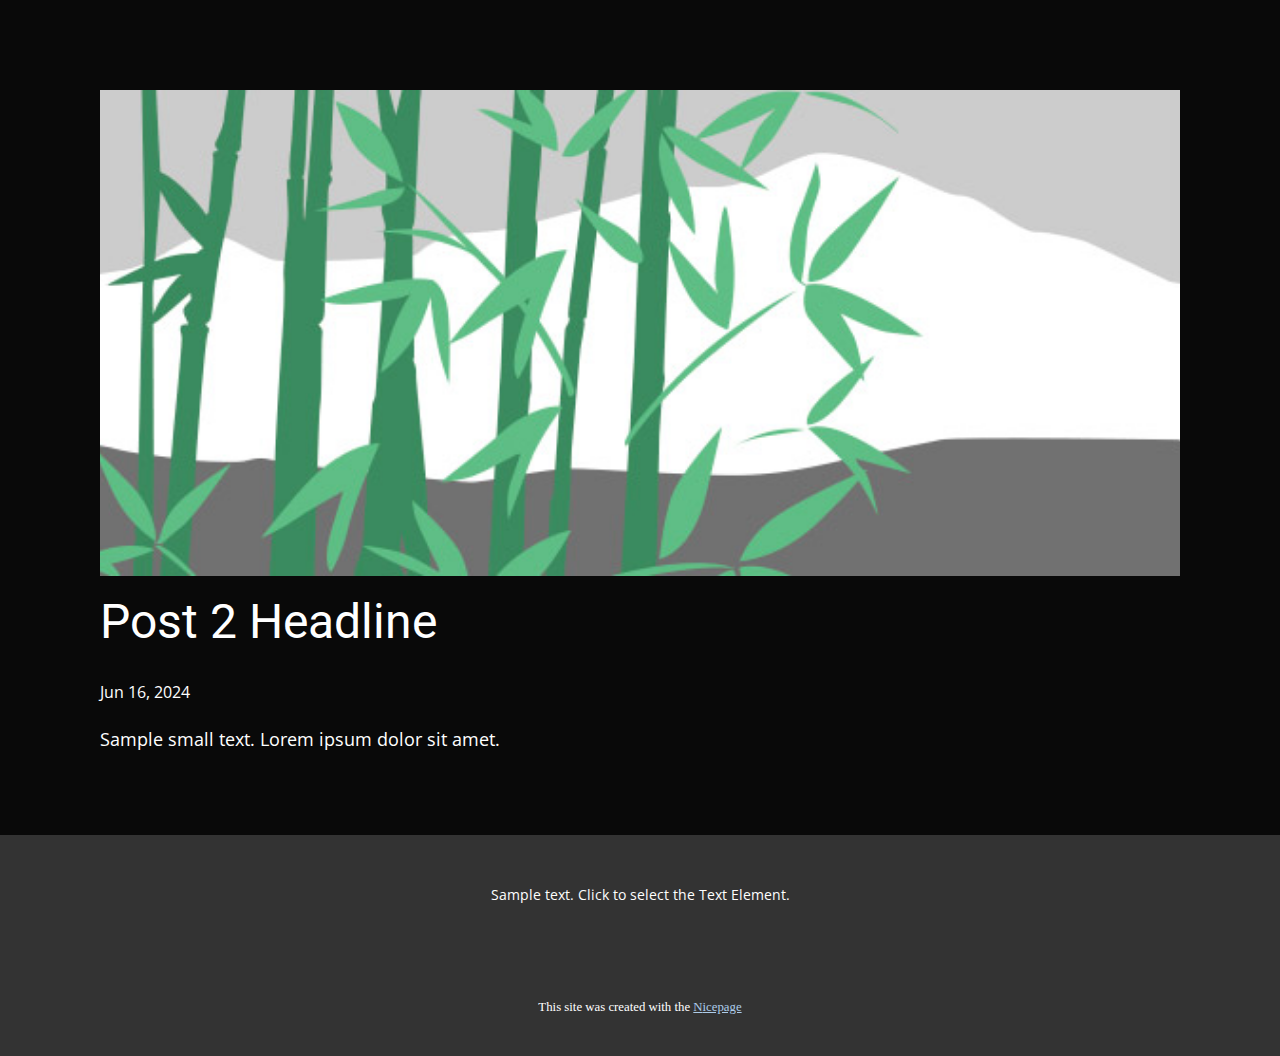
<file: blog/post-1.html>
<!DOCTYPE html>
<html style="font-size: 16px;" lang="en"><head>
    <meta name="viewport" content="width=device-width, initial-scale=1.0">
    <meta charset="utf-8">
    <meta name="keywords" content="Post 1 Headline">
    <meta name="description" content="">
    <title>Post 2 Headline</title>
    <link rel="stylesheet" href="../nicepage.css" media="screen">
<link rel="stylesheet" href="../Post-Template.css" media="screen">
    <script class="u-script" type="text/javascript" src="../jquery.js" defer=""></script>
    <script class="u-script" type="text/javascript" src="../nicepage.js" defer=""></script>
    <meta name="generator" content="Nicepage 7.1.0, nicepage.com">
    <link id="u-theme-google-font" rel="stylesheet" href="https://fonts.googleapis.com/css?family=Roboto:100,100i,300,300i,400,400i,500,500i,700,700i,900,900i|Open+Sans:300,300i,400,400i,500,500i,600,600i,700,700i,800,800i">
    
    
    
    <script type="application/ld+json">{
		"@context": "http://schema.org",
		"@type": "Organization",
		"name": "Site2",
		"logo": "images/IMG_6408.PNG"
}</script>
    <meta name="theme-color" content="#478ac9">
  <meta data-intl-tel-input-cdn-path="intlTelInput/"></head>
  <body data-path-to-root="./" data-include-products="false" class="u-body u-xl-mode" data-lang="en"><header class="u-border-1 u-border-grey-90 u-border-no-left u-border-no-right u-border-no-top u-clearfix u-header u-hidden-lg u-hidden-md u-hidden-sm u-hidden-xl u-shading u-sticky u-sticky-6fd2 u-header" id="sec-81e6"><div class="u-clearfix u-sheet u-valign-middle-lg u-valign-middle-md u-valign-middle-sm u-valign-middle-xl u-sheet-1">
        <a href="#" class="u-image u-logo u-image-1" data-image-width="1920" data-image-height="1080">
          <img src="../images/IMG_6408.PNG" class="u-logo-image u-logo-image-1">
        </a>
        <nav class="u-menu u-menu-dropdown u-offcanvas u-menu-1">
          <div class="menu-collapse" style="font-size: 1rem; letter-spacing: 0px;">
            <a class="u-button-style u-custom-left-right-menu-spacing u-custom-padding-bottom u-custom-text-active-color u-custom-text-color u-custom-text-hover-color u-custom-top-bottom-menu-spacing u-hamburger-link u-nav-link u-radius u-text-active-palette-3-light-1 u-text-hover-palette-3-light-1 u-text-palette-3-light-1 u-hamburger-link-1" href="#">
              <svg class="u-svg-link" viewBox="0 0 24 24"><use xlink:href="#menu-hamburger"></use></svg>
              <svg class="u-svg-content" version="1.1" id="menu-hamburger" viewBox="0 0 16 16" x="0px" y="0px" xmlns:xlink="http://www.w3.org/1999/xlink" xmlns="http://www.w3.org/2000/svg"><g><rect y="1" width="16" height="2"></rect><rect y="7" width="16" height="2"></rect><rect y="13" width="16" height="2"></rect>
</g></svg>
            </a>
          </div>
          <div class="u-custom-menu u-nav-container">
            <ul class="u-nav u-unstyled u-nav-1"><li class="u-nav-item"><a class="u-button-style u-nav-link u-text-active-palette-3-base u-text-hover-palette-3-base u-text-palette-3-light-1" href="../BST.html#sec-12b3" target="_blank" style="padding: 10px 20px;">HOME</a>
</li><li class="u-nav-item"><a class="u-button-style u-nav-link u-text-active-palette-3-base u-text-hover-palette-3-base u-text-palette-3-light-1" href="../BST.html#sec-342c" style="padding: 10px 20px;">AIRDROP</a>
</li></ul>
          </div>
          <div class="u-custom-menu u-nav-container-collapse">
            <div class="u-container-style u-custom-color-10 u-inner-container-layout u-opacity u-opacity-90 u-sidenav u-sidenav-1">
              <div class="u-inner-container-layout u-sidenav-overflow">
                <div class="u-menu-close"></div>
                <ul class="u-align-center u-enable-responsive u-nav u-popupmenu-items u-spacing-11 u-unstyled u-nav-2" data-responsive-from="XS"><li class="u-nav-item"><a class="u-button-style u-nav-link" href="../BST.html#sec-12b3" target="_blank">HOME</a>
</li><li class="u-nav-item"><a class="u-button-style u-nav-link" href="../BST.html#sec-342c">AIRDROP</a>
</li></ul>
              </div>
            </div>
            <div class="u-black u-menu-overlay u-opacity u-opacity-50"></div>
          </div>
        </nav>
      </div><style class="u-sticky-style" data-style-id="6fd2">.u-sticky-fixed.u-sticky-6fd2:before, .u-body.u-sticky-fixed .u-sticky-6fd2:before {
borders: top right bottom left !important; border-color: #090909 !important; border-width: 1px !important
}</style></header>
    <section class="u-align-center u-clearfix u-section-1" id="sec-05d9">
      <div class="u-clearfix u-sheet u-valign-middle-md u-valign-middle-sm u-valign-middle-xs u-sheet-1"><!--post_details--><!--post_details_options_json--><!--{"source":""}--><!--/post_details_options_json--><!--blog_post-->
        <div class="u-container-style u-expanded-width u-post-details u-post-details-1">
          <div class="u-container-layout u-valign-middle u-container-layout-1"><!--blog_post_image-->
            <img alt="" class="u-blog-control u-expanded-width u-image u-image-default u-image-1" src="../images/68f64b9d.jpeg"><!--/blog_post_image--><!--blog_post_header-->
            <h2 class="u-blog-control u-text u-text-1">Post 2 Headline</h2><!--/blog_post_header--><!--blog_post_metadata-->
            <div class="u-blog-control u-metadata u-metadata-1"><!--blog_post_metadata_date-->
              <span class="u-meta-date u-meta-icon">Jun 16, 2024</span><!--/blog_post_metadata_date--><!--blog_post_metadata_category-->
              <!--/blog_post_metadata_category--><!--blog_post_metadata_comments-->
              <!--/blog_post_metadata_comments-->
            </div><!--/blog_post_metadata--><!--blog_post_content-->
            <div class="u-align-justify u-blog-control u-post-content u-text u-text-2 fr-view">
  Sample small text. Lorem ipsum dolor sit amet.
  </div><!--/blog_post_content-->
          </div>
        </div><!--/blog_post--><!--/post_details-->
      </div>
    </section>
    
    
    
    <footer class="u-align-center u-clearfix u-container-align-center u-footer u-grey-80 u-footer" id="sec-8e4a"><div class="u-clearfix u-sheet u-sheet-1">
        <p class="u-small-text u-text u-text-variant u-text-1">Sample text. Click to select the Text Element.</p>
      </div></footer>
    <section class="u-backlink u-clearfix u-grey-80">
      <p class="u-text">
        <span>This site was created with the </span>
        <a class="u-link" href="https://nicepage.com/" target="_blank" rel="nofollow">
          <span>Nicepage</span>
        </a>
      </p>
    </section>
  
</body></html>
</file>
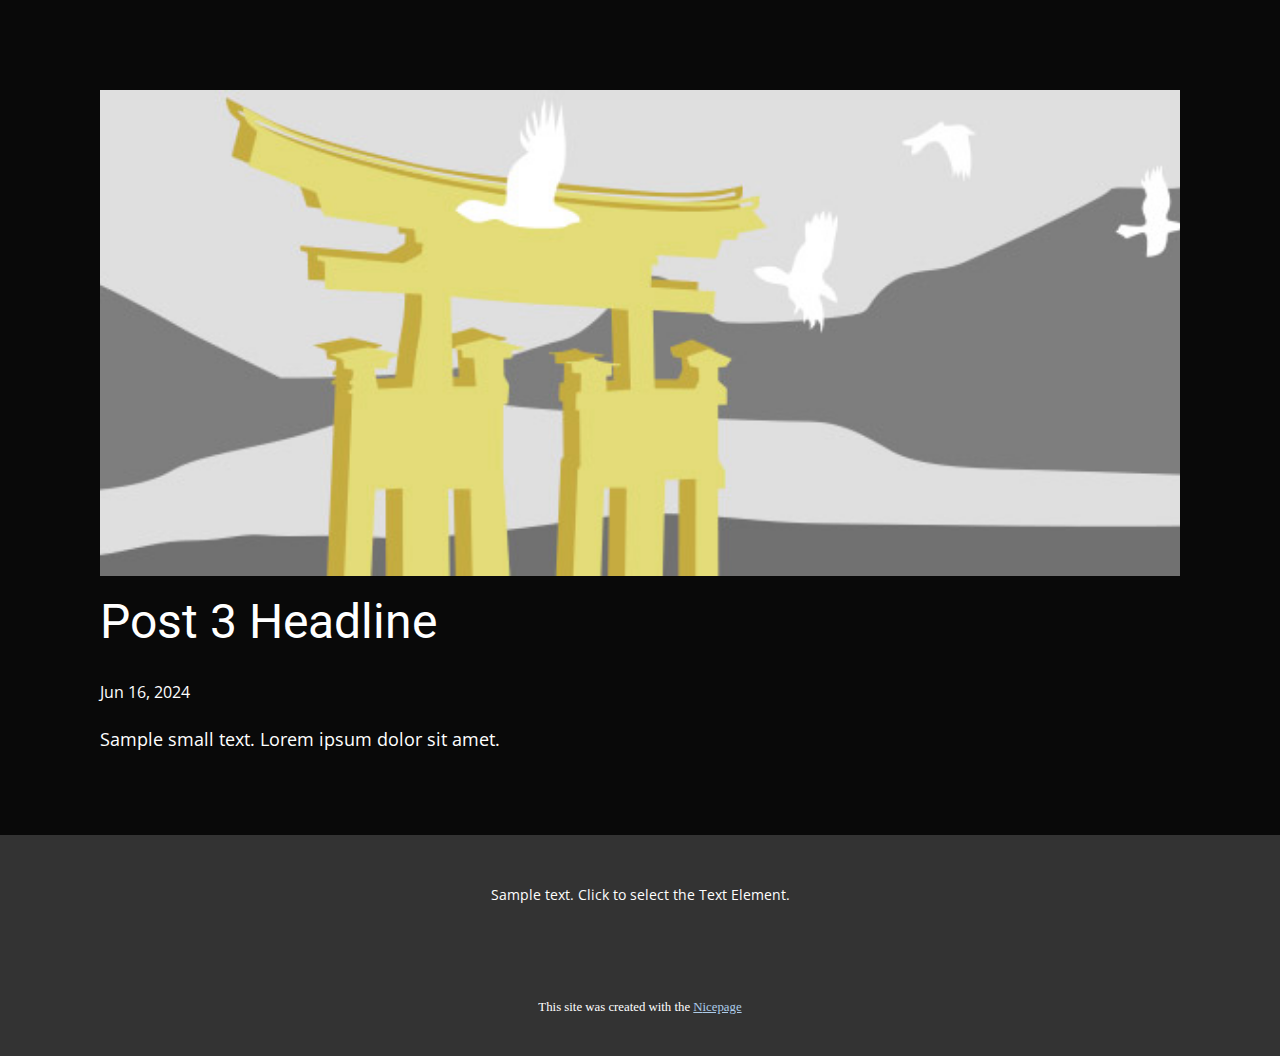
<file: blog/post-2.html>
<!DOCTYPE html>
<html style="font-size: 16px;" lang="en"><head>
    <meta name="viewport" content="width=device-width, initial-scale=1.0">
    <meta charset="utf-8">
    <meta name="keywords" content="Post 1 Headline">
    <meta name="description" content="">
    <title>Post 3 Headline</title>
    <link rel="stylesheet" href="../nicepage.css" media="screen">
<link rel="stylesheet" href="../Post-Template.css" media="screen">
    <script class="u-script" type="text/javascript" src="../jquery.js" defer=""></script>
    <script class="u-script" type="text/javascript" src="../nicepage.js" defer=""></script>
    <meta name="generator" content="Nicepage 7.1.0, nicepage.com">
    <link id="u-theme-google-font" rel="stylesheet" href="https://fonts.googleapis.com/css?family=Roboto:100,100i,300,300i,400,400i,500,500i,700,700i,900,900i|Open+Sans:300,300i,400,400i,500,500i,600,600i,700,700i,800,800i">
    
    
    
    <script type="application/ld+json">{
		"@context": "http://schema.org",
		"@type": "Organization",
		"name": "Site2",
		"logo": "images/IMG_6408.PNG"
}</script>
    <meta name="theme-color" content="#478ac9">
  <meta data-intl-tel-input-cdn-path="intlTelInput/"></head>
  <body data-path-to-root="./" data-include-products="false" class="u-body u-xl-mode" data-lang="en"><header class="u-border-1 u-border-grey-90 u-border-no-left u-border-no-right u-border-no-top u-clearfix u-header u-hidden-lg u-hidden-md u-hidden-sm u-hidden-xl u-shading u-sticky u-sticky-6fd2 u-header" id="sec-81e6"><div class="u-clearfix u-sheet u-valign-middle-lg u-valign-middle-md u-valign-middle-sm u-valign-middle-xl u-sheet-1">
        <a href="#" class="u-image u-logo u-image-1" data-image-width="1920" data-image-height="1080">
          <img src="../images/IMG_6408.PNG" class="u-logo-image u-logo-image-1">
        </a>
        <nav class="u-menu u-menu-dropdown u-offcanvas u-menu-1">
          <div class="menu-collapse" style="font-size: 1rem; letter-spacing: 0px;">
            <a class="u-button-style u-custom-left-right-menu-spacing u-custom-padding-bottom u-custom-text-active-color u-custom-text-color u-custom-text-hover-color u-custom-top-bottom-menu-spacing u-hamburger-link u-nav-link u-radius u-text-active-palette-3-light-1 u-text-hover-palette-3-light-1 u-text-palette-3-light-1 u-hamburger-link-1" href="#">
              <svg class="u-svg-link" viewBox="0 0 24 24"><use xlink:href="#menu-hamburger"></use></svg>
              <svg class="u-svg-content" version="1.1" id="menu-hamburger" viewBox="0 0 16 16" x="0px" y="0px" xmlns:xlink="http://www.w3.org/1999/xlink" xmlns="http://www.w3.org/2000/svg"><g><rect y="1" width="16" height="2"></rect><rect y="7" width="16" height="2"></rect><rect y="13" width="16" height="2"></rect>
</g></svg>
            </a>
          </div>
          <div class="u-custom-menu u-nav-container">
            <ul class="u-nav u-unstyled u-nav-1"><li class="u-nav-item"><a class="u-button-style u-nav-link u-text-active-palette-3-base u-text-hover-palette-3-base u-text-palette-3-light-1" href="../BST.html#sec-12b3" target="_blank" style="padding: 10px 20px;">HOME</a>
</li><li class="u-nav-item"><a class="u-button-style u-nav-link u-text-active-palette-3-base u-text-hover-palette-3-base u-text-palette-3-light-1" href="../BST.html#sec-342c" style="padding: 10px 20px;">AIRDROP</a>
</li></ul>
          </div>
          <div class="u-custom-menu u-nav-container-collapse">
            <div class="u-container-style u-custom-color-10 u-inner-container-layout u-opacity u-opacity-90 u-sidenav u-sidenav-1">
              <div class="u-inner-container-layout u-sidenav-overflow">
                <div class="u-menu-close"></div>
                <ul class="u-align-center u-enable-responsive u-nav u-popupmenu-items u-spacing-11 u-unstyled u-nav-2" data-responsive-from="XS"><li class="u-nav-item"><a class="u-button-style u-nav-link" href="../BST.html#sec-12b3" target="_blank">HOME</a>
</li><li class="u-nav-item"><a class="u-button-style u-nav-link" href="../BST.html#sec-342c">AIRDROP</a>
</li></ul>
              </div>
            </div>
            <div class="u-black u-menu-overlay u-opacity u-opacity-50"></div>
          </div>
        </nav>
      </div><style class="u-sticky-style" data-style-id="6fd2">.u-sticky-fixed.u-sticky-6fd2:before, .u-body.u-sticky-fixed .u-sticky-6fd2:before {
borders: top right bottom left !important; border-color: #090909 !important; border-width: 1px !important
}</style></header>
    <section class="u-align-center u-clearfix u-section-1" id="sec-05d9">
      <div class="u-clearfix u-sheet u-valign-middle-md u-valign-middle-sm u-valign-middle-xs u-sheet-1"><!--post_details--><!--post_details_options_json--><!--{"source":""}--><!--/post_details_options_json--><!--blog_post-->
        <div class="u-container-style u-expanded-width u-post-details u-post-details-1">
          <div class="u-container-layout u-valign-middle u-container-layout-1"><!--blog_post_image-->
            <img alt="" class="u-blog-control u-expanded-width u-image u-image-default u-image-1" src="../images/8ad73f3c.jpeg"><!--/blog_post_image--><!--blog_post_header-->
            <h2 class="u-blog-control u-text u-text-1">Post 3 Headline</h2><!--/blog_post_header--><!--blog_post_metadata-->
            <div class="u-blog-control u-metadata u-metadata-1"><!--blog_post_metadata_date-->
              <span class="u-meta-date u-meta-icon">Jun 16, 2024</span><!--/blog_post_metadata_date--><!--blog_post_metadata_category-->
              <!--/blog_post_metadata_category--><!--blog_post_metadata_comments-->
              <!--/blog_post_metadata_comments-->
            </div><!--/blog_post_metadata--><!--blog_post_content-->
            <div class="u-align-justify u-blog-control u-post-content u-text u-text-2 fr-view">
  Sample small text. Lorem ipsum dolor sit amet.
  </div><!--/blog_post_content-->
          </div>
        </div><!--/blog_post--><!--/post_details-->
      </div>
    </section>
    
    
    
    <footer class="u-align-center u-clearfix u-container-align-center u-footer u-grey-80 u-footer" id="sec-8e4a"><div class="u-clearfix u-sheet u-sheet-1">
        <p class="u-small-text u-text u-text-variant u-text-1">Sample text. Click to select the Text Element.</p>
      </div></footer>
    <section class="u-backlink u-clearfix u-grey-80">
      <p class="u-text">
        <span>This site was created with the </span>
        <a class="u-link" href="https://nicepage.com/" target="_blank" rel="nofollow">
          <span>Nicepage</span>
        </a>
      </p>
    </section>
  
</body></html>
</file>
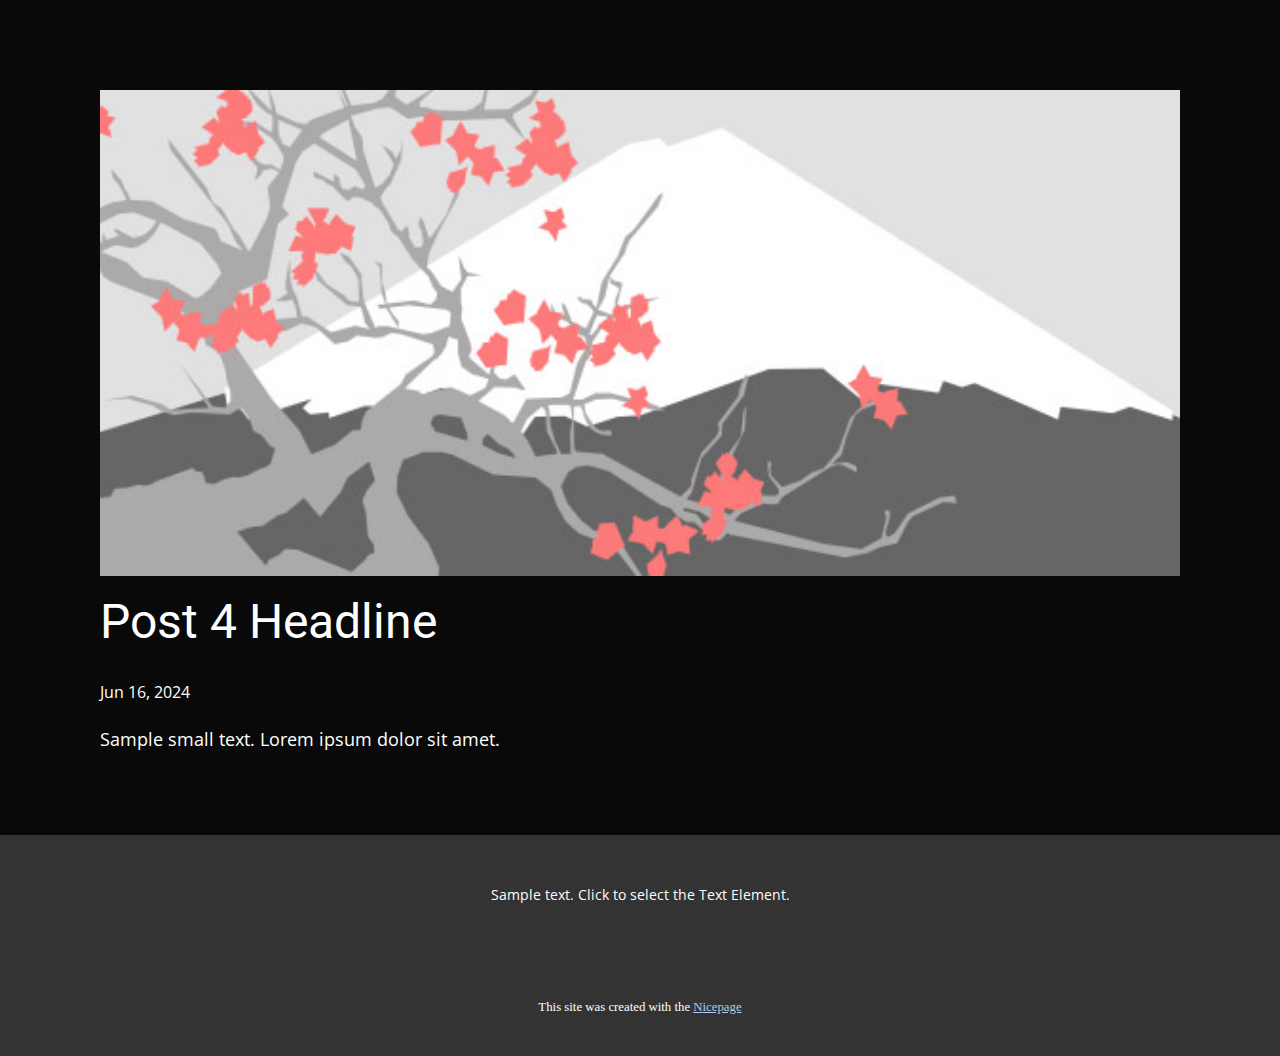
<file: blog/post-3.html>
<!DOCTYPE html>
<html style="font-size: 16px;" lang="en"><head>
    <meta name="viewport" content="width=device-width, initial-scale=1.0">
    <meta charset="utf-8">
    <meta name="keywords" content="Post 1 Headline">
    <meta name="description" content="">
    <title>Post 4 Headline</title>
    <link rel="stylesheet" href="../nicepage.css" media="screen">
<link rel="stylesheet" href="../Post-Template.css" media="screen">
    <script class="u-script" type="text/javascript" src="../jquery.js" defer=""></script>
    <script class="u-script" type="text/javascript" src="../nicepage.js" defer=""></script>
    <meta name="generator" content="Nicepage 7.1.0, nicepage.com">
    <link id="u-theme-google-font" rel="stylesheet" href="https://fonts.googleapis.com/css?family=Roboto:100,100i,300,300i,400,400i,500,500i,700,700i,900,900i|Open+Sans:300,300i,400,400i,500,500i,600,600i,700,700i,800,800i">
    
    
    
    <script type="application/ld+json">{
		"@context": "http://schema.org",
		"@type": "Organization",
		"name": "Site2",
		"logo": "images/IMG_6408.PNG"
}</script>
    <meta name="theme-color" content="#478ac9">
  <meta data-intl-tel-input-cdn-path="intlTelInput/"></head>
  <body data-path-to-root="./" data-include-products="false" class="u-body u-xl-mode" data-lang="en"><header class="u-border-1 u-border-grey-90 u-border-no-left u-border-no-right u-border-no-top u-clearfix u-header u-hidden-lg u-hidden-md u-hidden-sm u-hidden-xl u-shading u-sticky u-sticky-6fd2 u-header" id="sec-81e6"><div class="u-clearfix u-sheet u-valign-middle-lg u-valign-middle-md u-valign-middle-sm u-valign-middle-xl u-sheet-1">
        <a href="#" class="u-image u-logo u-image-1" data-image-width="1920" data-image-height="1080">
          <img src="../images/IMG_6408.PNG" class="u-logo-image u-logo-image-1">
        </a>
        <nav class="u-menu u-menu-dropdown u-offcanvas u-menu-1">
          <div class="menu-collapse" style="font-size: 1rem; letter-spacing: 0px;">
            <a class="u-button-style u-custom-left-right-menu-spacing u-custom-padding-bottom u-custom-text-active-color u-custom-text-color u-custom-text-hover-color u-custom-top-bottom-menu-spacing u-hamburger-link u-nav-link u-radius u-text-active-palette-3-light-1 u-text-hover-palette-3-light-1 u-text-palette-3-light-1 u-hamburger-link-1" href="#">
              <svg class="u-svg-link" viewBox="0 0 24 24"><use xlink:href="#menu-hamburger"></use></svg>
              <svg class="u-svg-content" version="1.1" id="menu-hamburger" viewBox="0 0 16 16" x="0px" y="0px" xmlns:xlink="http://www.w3.org/1999/xlink" xmlns="http://www.w3.org/2000/svg"><g><rect y="1" width="16" height="2"></rect><rect y="7" width="16" height="2"></rect><rect y="13" width="16" height="2"></rect>
</g></svg>
            </a>
          </div>
          <div class="u-custom-menu u-nav-container">
            <ul class="u-nav u-unstyled u-nav-1"><li class="u-nav-item"><a class="u-button-style u-nav-link u-text-active-palette-3-base u-text-hover-palette-3-base u-text-palette-3-light-1" href="../BST.html#sec-12b3" target="_blank" style="padding: 10px 20px;">HOME</a>
</li><li class="u-nav-item"><a class="u-button-style u-nav-link u-text-active-palette-3-base u-text-hover-palette-3-base u-text-palette-3-light-1" href="../BST.html#sec-342c" style="padding: 10px 20px;">AIRDROP</a>
</li></ul>
          </div>
          <div class="u-custom-menu u-nav-container-collapse">
            <div class="u-container-style u-custom-color-10 u-inner-container-layout u-opacity u-opacity-90 u-sidenav u-sidenav-1">
              <div class="u-inner-container-layout u-sidenav-overflow">
                <div class="u-menu-close"></div>
                <ul class="u-align-center u-enable-responsive u-nav u-popupmenu-items u-spacing-11 u-unstyled u-nav-2" data-responsive-from="XS"><li class="u-nav-item"><a class="u-button-style u-nav-link" href="../BST.html#sec-12b3" target="_blank">HOME</a>
</li><li class="u-nav-item"><a class="u-button-style u-nav-link" href="../BST.html#sec-342c">AIRDROP</a>
</li></ul>
              </div>
            </div>
            <div class="u-black u-menu-overlay u-opacity u-opacity-50"></div>
          </div>
        </nav>
      </div><style class="u-sticky-style" data-style-id="6fd2">.u-sticky-fixed.u-sticky-6fd2:before, .u-body.u-sticky-fixed .u-sticky-6fd2:before {
borders: top right bottom left !important; border-color: #090909 !important; border-width: 1px !important
}</style></header>
    <section class="u-align-center u-clearfix u-section-1" id="sec-05d9">
      <div class="u-clearfix u-sheet u-valign-middle-md u-valign-middle-sm u-valign-middle-xs u-sheet-1"><!--post_details--><!--post_details_options_json--><!--{"source":""}--><!--/post_details_options_json--><!--blog_post-->
        <div class="u-container-style u-expanded-width u-post-details u-post-details-1">
          <div class="u-container-layout u-valign-middle u-container-layout-1"><!--blog_post_image-->
            <img alt="" class="u-blog-control u-expanded-width u-image u-image-default u-image-1" src="../images/0fd3416c.jpeg"><!--/blog_post_image--><!--blog_post_header-->
            <h2 class="u-blog-control u-text u-text-1">Post 4 Headline</h2><!--/blog_post_header--><!--blog_post_metadata-->
            <div class="u-blog-control u-metadata u-metadata-1"><!--blog_post_metadata_date-->
              <span class="u-meta-date u-meta-icon">Jun 16, 2024</span><!--/blog_post_metadata_date--><!--blog_post_metadata_category-->
              <!--/blog_post_metadata_category--><!--blog_post_metadata_comments-->
              <!--/blog_post_metadata_comments-->
            </div><!--/blog_post_metadata--><!--blog_post_content-->
            <div class="u-align-justify u-blog-control u-post-content u-text u-text-2 fr-view">
  Sample small text. Lorem ipsum dolor sit amet.
  </div><!--/blog_post_content-->
          </div>
        </div><!--/blog_post--><!--/post_details-->
      </div>
    </section>
    
    
    
    <footer class="u-align-center u-clearfix u-container-align-center u-footer u-grey-80 u-footer" id="sec-8e4a"><div class="u-clearfix u-sheet u-sheet-1">
        <p class="u-small-text u-text u-text-variant u-text-1">Sample text. Click to select the Text Element.</p>
      </div></footer>
    <section class="u-backlink u-clearfix u-grey-80">
      <p class="u-text">
        <span>This site was created with the </span>
        <a class="u-link" href="https://nicepage.com/" target="_blank" rel="nofollow">
          <span>Nicepage</span>
        </a>
      </p>
    </section>
  
</body></html>
</file>
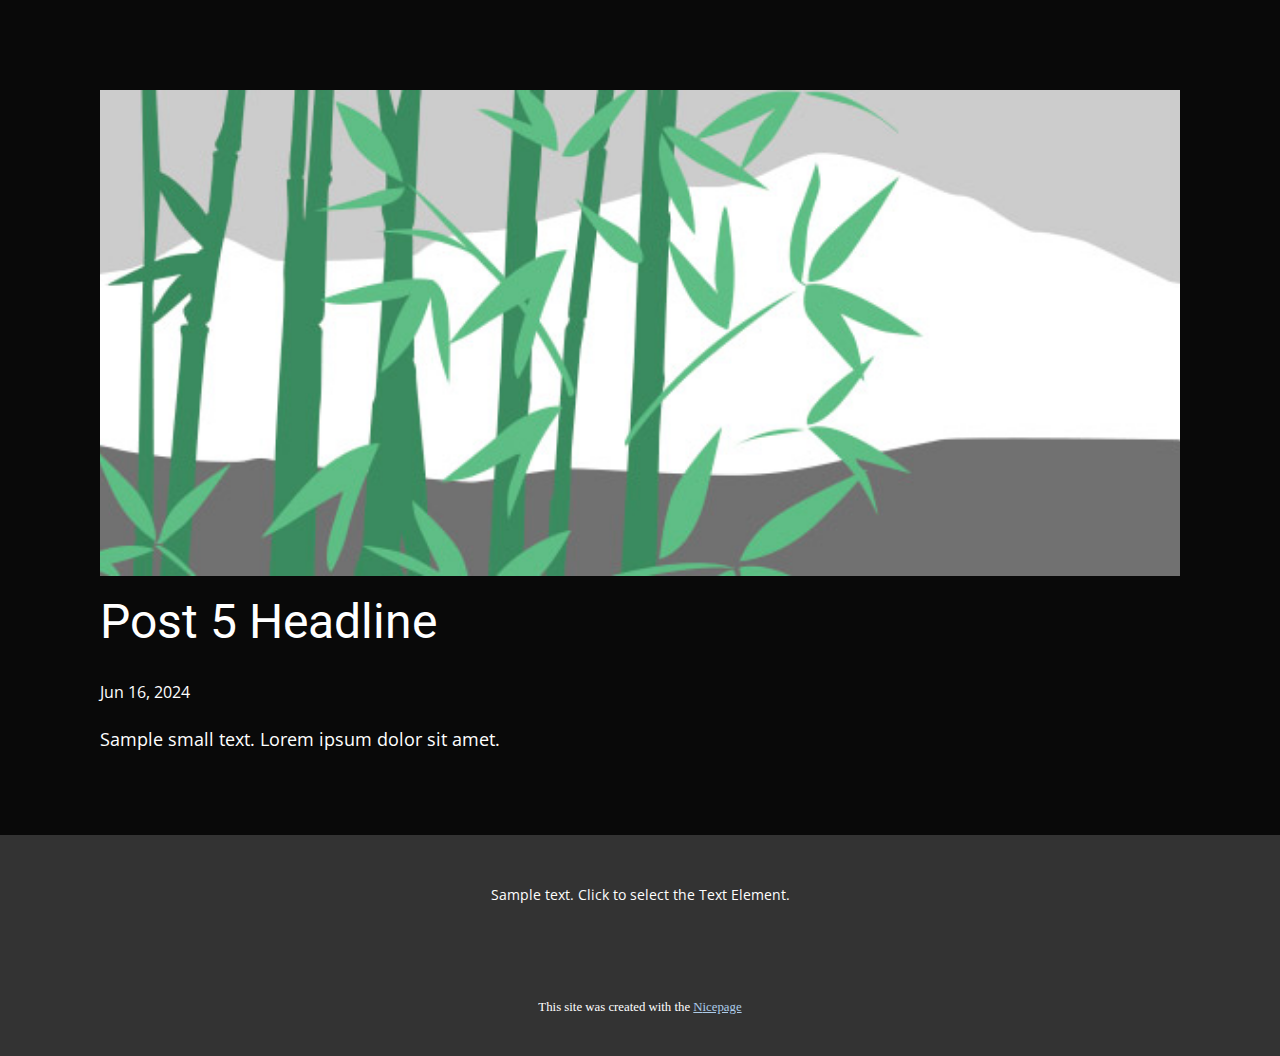
<file: blog/post-4.html>
<!DOCTYPE html>
<html style="font-size: 16px;" lang="en"><head>
    <meta name="viewport" content="width=device-width, initial-scale=1.0">
    <meta charset="utf-8">
    <meta name="keywords" content="Post 1 Headline">
    <meta name="description" content="">
    <title>Post 5 Headline</title>
    <link rel="stylesheet" href="../nicepage.css" media="screen">
<link rel="stylesheet" href="../Post-Template.css" media="screen">
    <script class="u-script" type="text/javascript" src="../jquery.js" defer=""></script>
    <script class="u-script" type="text/javascript" src="../nicepage.js" defer=""></script>
    <meta name="generator" content="Nicepage 7.1.0, nicepage.com">
    <link id="u-theme-google-font" rel="stylesheet" href="https://fonts.googleapis.com/css?family=Roboto:100,100i,300,300i,400,400i,500,500i,700,700i,900,900i|Open+Sans:300,300i,400,400i,500,500i,600,600i,700,700i,800,800i">
    
    
    
    <script type="application/ld+json">{
		"@context": "http://schema.org",
		"@type": "Organization",
		"name": "Site2",
		"logo": "images/IMG_6408.PNG"
}</script>
    <meta name="theme-color" content="#478ac9">
  <meta data-intl-tel-input-cdn-path="intlTelInput/"></head>
  <body data-path-to-root="./" data-include-products="false" class="u-body u-xl-mode" data-lang="en"><header class="u-border-1 u-border-grey-90 u-border-no-left u-border-no-right u-border-no-top u-clearfix u-header u-hidden-lg u-hidden-md u-hidden-sm u-hidden-xl u-shading u-sticky u-sticky-6fd2 u-header" id="sec-81e6"><div class="u-clearfix u-sheet u-valign-middle-lg u-valign-middle-md u-valign-middle-sm u-valign-middle-xl u-sheet-1">
        <a href="#" class="u-image u-logo u-image-1" data-image-width="1920" data-image-height="1080">
          <img src="../images/IMG_6408.PNG" class="u-logo-image u-logo-image-1">
        </a>
        <nav class="u-menu u-menu-dropdown u-offcanvas u-menu-1">
          <div class="menu-collapse" style="font-size: 1rem; letter-spacing: 0px;">
            <a class="u-button-style u-custom-left-right-menu-spacing u-custom-padding-bottom u-custom-text-active-color u-custom-text-color u-custom-text-hover-color u-custom-top-bottom-menu-spacing u-hamburger-link u-nav-link u-radius u-text-active-palette-3-light-1 u-text-hover-palette-3-light-1 u-text-palette-3-light-1 u-hamburger-link-1" href="#">
              <svg class="u-svg-link" viewBox="0 0 24 24"><use xlink:href="#menu-hamburger"></use></svg>
              <svg class="u-svg-content" version="1.1" id="menu-hamburger" viewBox="0 0 16 16" x="0px" y="0px" xmlns:xlink="http://www.w3.org/1999/xlink" xmlns="http://www.w3.org/2000/svg"><g><rect y="1" width="16" height="2"></rect><rect y="7" width="16" height="2"></rect><rect y="13" width="16" height="2"></rect>
</g></svg>
            </a>
          </div>
          <div class="u-custom-menu u-nav-container">
            <ul class="u-nav u-unstyled u-nav-1"><li class="u-nav-item"><a class="u-button-style u-nav-link u-text-active-palette-3-base u-text-hover-palette-3-base u-text-palette-3-light-1" href="../BST.html#sec-12b3" target="_blank" style="padding: 10px 20px;">HOME</a>
</li><li class="u-nav-item"><a class="u-button-style u-nav-link u-text-active-palette-3-base u-text-hover-palette-3-base u-text-palette-3-light-1" href="../BST.html#sec-342c" style="padding: 10px 20px;">AIRDROP</a>
</li></ul>
          </div>
          <div class="u-custom-menu u-nav-container-collapse">
            <div class="u-container-style u-custom-color-10 u-inner-container-layout u-opacity u-opacity-90 u-sidenav u-sidenav-1">
              <div class="u-inner-container-layout u-sidenav-overflow">
                <div class="u-menu-close"></div>
                <ul class="u-align-center u-enable-responsive u-nav u-popupmenu-items u-spacing-11 u-unstyled u-nav-2" data-responsive-from="XS"><li class="u-nav-item"><a class="u-button-style u-nav-link" href="../BST.html#sec-12b3" target="_blank">HOME</a>
</li><li class="u-nav-item"><a class="u-button-style u-nav-link" href="../BST.html#sec-342c">AIRDROP</a>
</li></ul>
              </div>
            </div>
            <div class="u-black u-menu-overlay u-opacity u-opacity-50"></div>
          </div>
        </nav>
      </div><style class="u-sticky-style" data-style-id="6fd2">.u-sticky-fixed.u-sticky-6fd2:before, .u-body.u-sticky-fixed .u-sticky-6fd2:before {
borders: top right bottom left !important; border-color: #090909 !important; border-width: 1px !important
}</style></header>
    <section class="u-align-center u-clearfix u-section-1" id="sec-05d9">
      <div class="u-clearfix u-sheet u-valign-middle-md u-valign-middle-sm u-valign-middle-xs u-sheet-1"><!--post_details--><!--post_details_options_json--><!--{"source":""}--><!--/post_details_options_json--><!--blog_post-->
        <div class="u-container-style u-expanded-width u-post-details u-post-details-1">
          <div class="u-container-layout u-valign-middle u-container-layout-1"><!--blog_post_image-->
            <img alt="" class="u-blog-control u-expanded-width u-image u-image-default u-image-1" src="../images/68f64b9d.jpeg"><!--/blog_post_image--><!--blog_post_header-->
            <h2 class="u-blog-control u-text u-text-1">Post 5 Headline</h2><!--/blog_post_header--><!--blog_post_metadata-->
            <div class="u-blog-control u-metadata u-metadata-1"><!--blog_post_metadata_date-->
              <span class="u-meta-date u-meta-icon">Jun 16, 2024</span><!--/blog_post_metadata_date--><!--blog_post_metadata_category-->
              <!--/blog_post_metadata_category--><!--blog_post_metadata_comments-->
              <!--/blog_post_metadata_comments-->
            </div><!--/blog_post_metadata--><!--blog_post_content-->
            <div class="u-align-justify u-blog-control u-post-content u-text u-text-2 fr-view">
  Sample small text. Lorem ipsum dolor sit amet.
  </div><!--/blog_post_content-->
          </div>
        </div><!--/blog_post--><!--/post_details-->
      </div>
    </section>
    
    
    
    <footer class="u-align-center u-clearfix u-container-align-center u-footer u-grey-80 u-footer" id="sec-8e4a"><div class="u-clearfix u-sheet u-sheet-1">
        <p class="u-small-text u-text u-text-variant u-text-1">Sample text. Click to select the Text Element.</p>
      </div></footer>
    <section class="u-backlink u-clearfix u-grey-80">
      <p class="u-text">
        <span>This site was created with the </span>
        <a class="u-link" href="https://nicepage.com/" target="_blank" rel="nofollow">
          <span>Nicepage</span>
        </a>
      </p>
    </section>
  
</body></html>
</file>
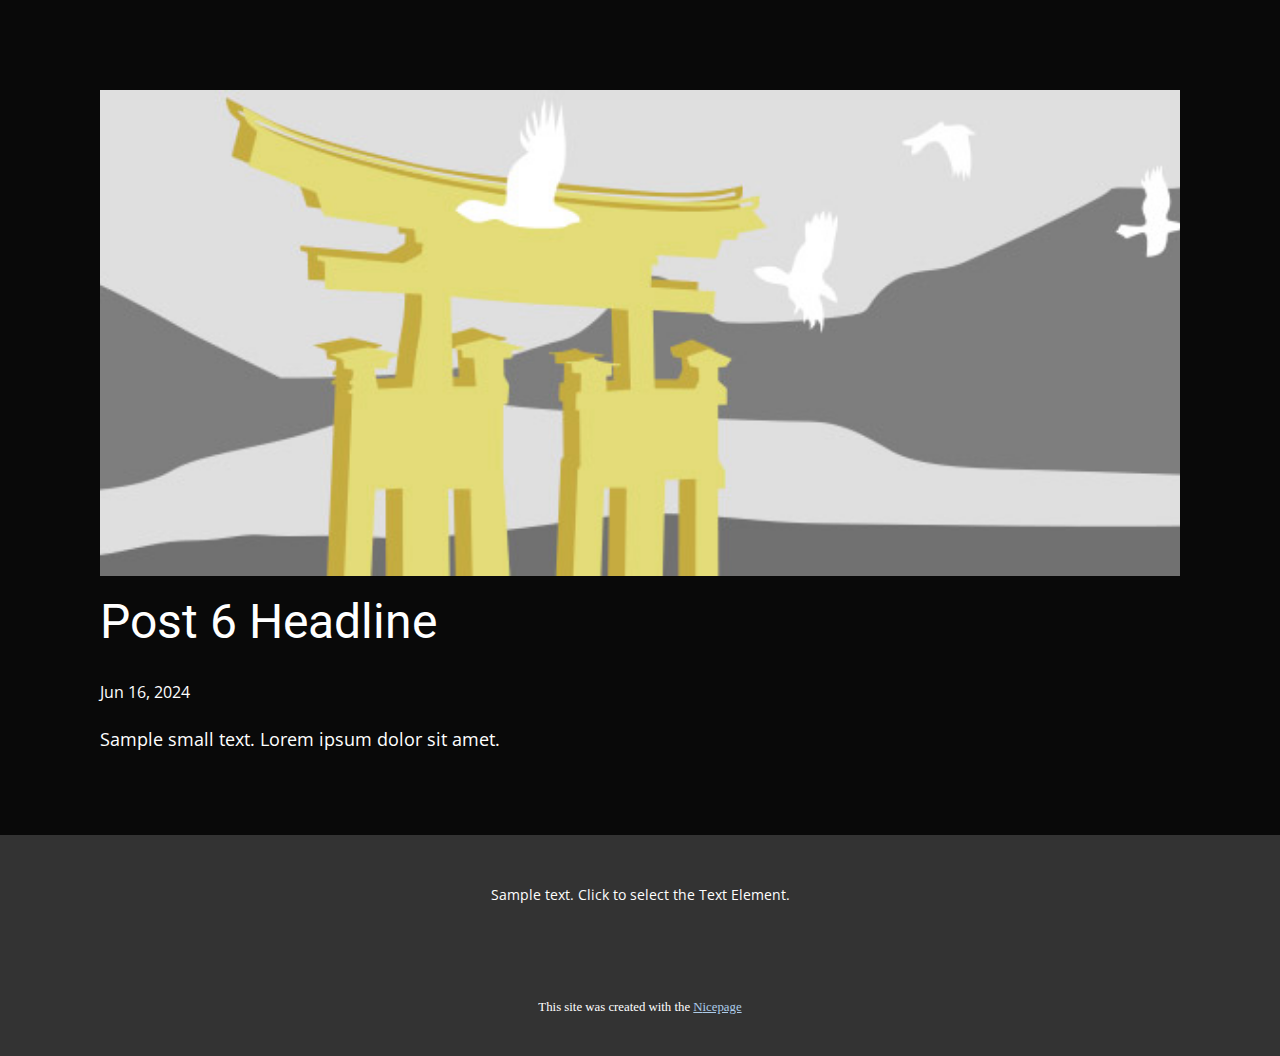
<file: blog/post-5.html>
<!DOCTYPE html>
<html style="font-size: 16px;" lang="en"><head>
    <meta name="viewport" content="width=device-width, initial-scale=1.0">
    <meta charset="utf-8">
    <meta name="keywords" content="Post 1 Headline">
    <meta name="description" content="">
    <title>Post 6 Headline</title>
    <link rel="stylesheet" href="../nicepage.css" media="screen">
<link rel="stylesheet" href="../Post-Template.css" media="screen">
    <script class="u-script" type="text/javascript" src="../jquery.js" defer=""></script>
    <script class="u-script" type="text/javascript" src="../nicepage.js" defer=""></script>
    <meta name="generator" content="Nicepage 7.1.0, nicepage.com">
    <link id="u-theme-google-font" rel="stylesheet" href="https://fonts.googleapis.com/css?family=Roboto:100,100i,300,300i,400,400i,500,500i,700,700i,900,900i|Open+Sans:300,300i,400,400i,500,500i,600,600i,700,700i,800,800i">
    
    
    
    <script type="application/ld+json">{
		"@context": "http://schema.org",
		"@type": "Organization",
		"name": "Site2",
		"logo": "images/IMG_6408.PNG"
}</script>
    <meta name="theme-color" content="#478ac9">
  <meta data-intl-tel-input-cdn-path="intlTelInput/"></head>
  <body data-path-to-root="./" data-include-products="false" class="u-body u-xl-mode" data-lang="en"><header class="u-border-1 u-border-grey-90 u-border-no-left u-border-no-right u-border-no-top u-clearfix u-header u-hidden-lg u-hidden-md u-hidden-sm u-hidden-xl u-shading u-sticky u-sticky-6fd2 u-header" id="sec-81e6"><div class="u-clearfix u-sheet u-valign-middle-lg u-valign-middle-md u-valign-middle-sm u-valign-middle-xl u-sheet-1">
        <a href="#" class="u-image u-logo u-image-1" data-image-width="1920" data-image-height="1080">
          <img src="../images/IMG_6408.PNG" class="u-logo-image u-logo-image-1">
        </a>
        <nav class="u-menu u-menu-dropdown u-offcanvas u-menu-1">
          <div class="menu-collapse" style="font-size: 1rem; letter-spacing: 0px;">
            <a class="u-button-style u-custom-left-right-menu-spacing u-custom-padding-bottom u-custom-text-active-color u-custom-text-color u-custom-text-hover-color u-custom-top-bottom-menu-spacing u-hamburger-link u-nav-link u-radius u-text-active-palette-3-light-1 u-text-hover-palette-3-light-1 u-text-palette-3-light-1 u-hamburger-link-1" href="#">
              <svg class="u-svg-link" viewBox="0 0 24 24"><use xlink:href="#menu-hamburger"></use></svg>
              <svg class="u-svg-content" version="1.1" id="menu-hamburger" viewBox="0 0 16 16" x="0px" y="0px" xmlns:xlink="http://www.w3.org/1999/xlink" xmlns="http://www.w3.org/2000/svg"><g><rect y="1" width="16" height="2"></rect><rect y="7" width="16" height="2"></rect><rect y="13" width="16" height="2"></rect>
</g></svg>
            </a>
          </div>
          <div class="u-custom-menu u-nav-container">
            <ul class="u-nav u-unstyled u-nav-1"><li class="u-nav-item"><a class="u-button-style u-nav-link u-text-active-palette-3-base u-text-hover-palette-3-base u-text-palette-3-light-1" href="../BST.html#sec-12b3" target="_blank" style="padding: 10px 20px;">HOME</a>
</li><li class="u-nav-item"><a class="u-button-style u-nav-link u-text-active-palette-3-base u-text-hover-palette-3-base u-text-palette-3-light-1" href="../BST.html#sec-342c" style="padding: 10px 20px;">AIRDROP</a>
</li></ul>
          </div>
          <div class="u-custom-menu u-nav-container-collapse">
            <div class="u-container-style u-custom-color-10 u-inner-container-layout u-opacity u-opacity-90 u-sidenav u-sidenav-1">
              <div class="u-inner-container-layout u-sidenav-overflow">
                <div class="u-menu-close"></div>
                <ul class="u-align-center u-enable-responsive u-nav u-popupmenu-items u-spacing-11 u-unstyled u-nav-2" data-responsive-from="XS"><li class="u-nav-item"><a class="u-button-style u-nav-link" href="../BST.html#sec-12b3" target="_blank">HOME</a>
</li><li class="u-nav-item"><a class="u-button-style u-nav-link" href="../BST.html#sec-342c">AIRDROP</a>
</li></ul>
              </div>
            </div>
            <div class="u-black u-menu-overlay u-opacity u-opacity-50"></div>
          </div>
        </nav>
      </div><style class="u-sticky-style" data-style-id="6fd2">.u-sticky-fixed.u-sticky-6fd2:before, .u-body.u-sticky-fixed .u-sticky-6fd2:before {
borders: top right bottom left !important; border-color: #090909 !important; border-width: 1px !important
}</style></header>
    <section class="u-align-center u-clearfix u-section-1" id="sec-05d9">
      <div class="u-clearfix u-sheet u-valign-middle-md u-valign-middle-sm u-valign-middle-xs u-sheet-1"><!--post_details--><!--post_details_options_json--><!--{"source":""}--><!--/post_details_options_json--><!--blog_post-->
        <div class="u-container-style u-expanded-width u-post-details u-post-details-1">
          <div class="u-container-layout u-valign-middle u-container-layout-1"><!--blog_post_image-->
            <img alt="" class="u-blog-control u-expanded-width u-image u-image-default u-image-1" src="../images/8ad73f3c.jpeg"><!--/blog_post_image--><!--blog_post_header-->
            <h2 class="u-blog-control u-text u-text-1">Post 6 Headline</h2><!--/blog_post_header--><!--blog_post_metadata-->
            <div class="u-blog-control u-metadata u-metadata-1"><!--blog_post_metadata_date-->
              <span class="u-meta-date u-meta-icon">Jun 16, 2024</span><!--/blog_post_metadata_date--><!--blog_post_metadata_category-->
              <!--/blog_post_metadata_category--><!--blog_post_metadata_comments-->
              <!--/blog_post_metadata_comments-->
            </div><!--/blog_post_metadata--><!--blog_post_content-->
            <div class="u-align-justify u-blog-control u-post-content u-text u-text-2 fr-view">
  Sample small text. Lorem ipsum dolor sit amet.
  </div><!--/blog_post_content-->
          </div>
        </div><!--/blog_post--><!--/post_details-->
      </div>
    </section>
    
    
    
    <footer class="u-align-center u-clearfix u-container-align-center u-footer u-grey-80 u-footer" id="sec-8e4a"><div class="u-clearfix u-sheet u-sheet-1">
        <p class="u-small-text u-text u-text-variant u-text-1">Sample text. Click to select the Text Element.</p>
      </div></footer>
    <section class="u-backlink u-clearfix u-grey-80">
      <p class="u-text">
        <span>This site was created with the </span>
        <a class="u-link" href="https://nicepage.com/" target="_blank" rel="nofollow">
          <span>Nicepage</span>
        </a>
      </p>
    </section>
  
</body></html>
</file>
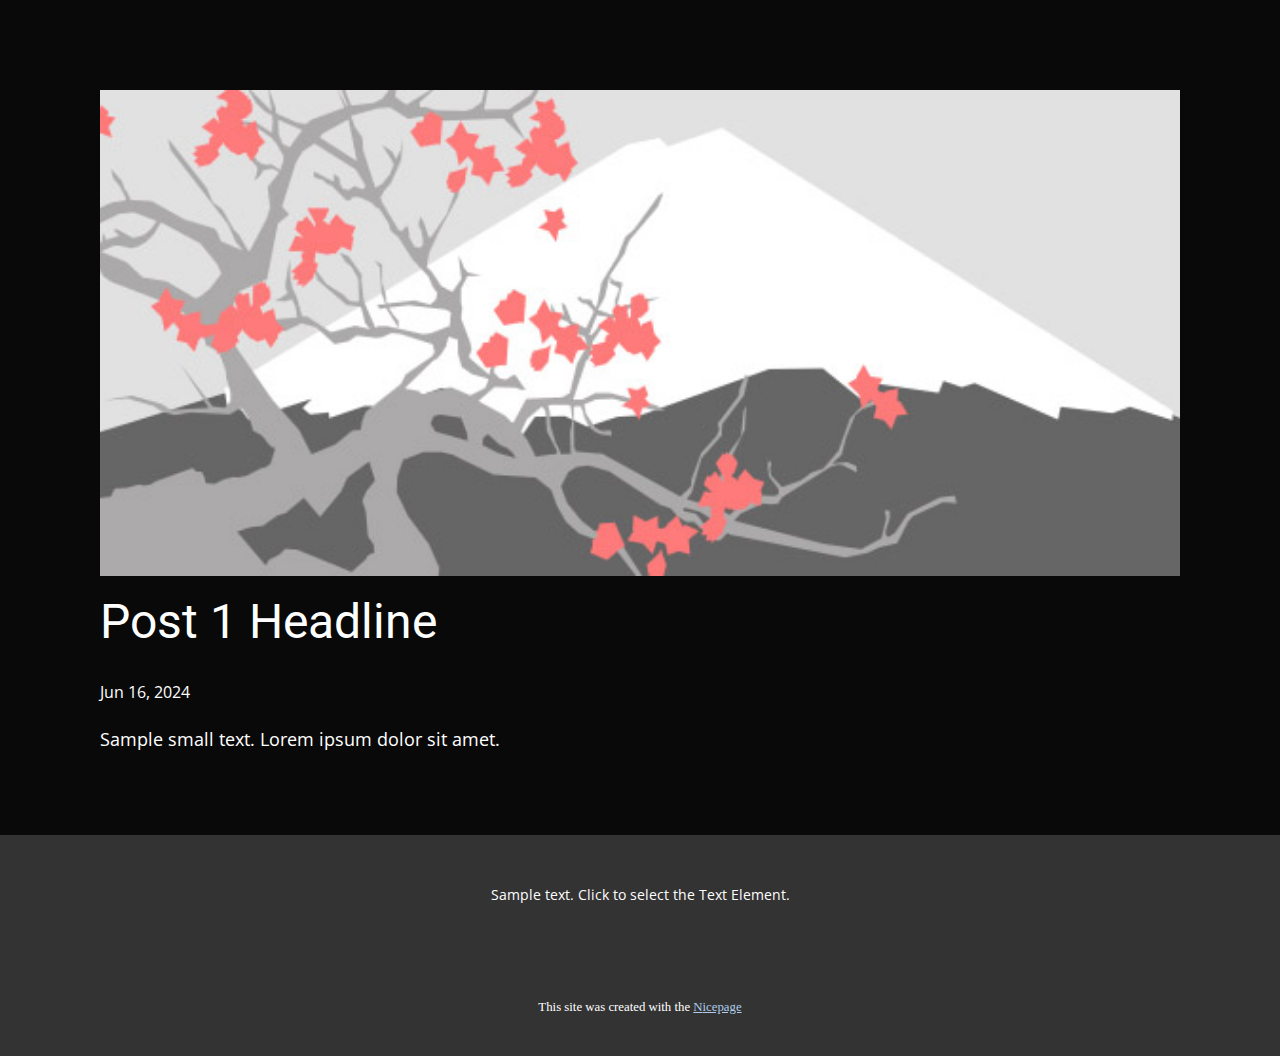
<file: blog/post.html>
<!DOCTYPE html>
<html style="font-size: 16px;" lang="en"><head>
    <meta name="viewport" content="width=device-width, initial-scale=1.0">
    <meta charset="utf-8">
    <meta name="keywords" content="Post 1 Headline">
    <meta name="description" content="">
    <title>Post 1 Headline</title>
    <link rel="stylesheet" href="../nicepage.css" media="screen">
<link rel="stylesheet" href="../Post-Template.css" media="screen">
    <script class="u-script" type="text/javascript" src="../jquery.js" defer=""></script>
    <script class="u-script" type="text/javascript" src="../nicepage.js" defer=""></script>
    <meta name="generator" content="Nicepage 7.1.0, nicepage.com">
    <link id="u-theme-google-font" rel="stylesheet" href="https://fonts.googleapis.com/css?family=Roboto:100,100i,300,300i,400,400i,500,500i,700,700i,900,900i|Open+Sans:300,300i,400,400i,500,500i,600,600i,700,700i,800,800i">
    
    
    
    <script type="application/ld+json">{
		"@context": "http://schema.org",
		"@type": "Organization",
		"name": "Site2",
		"logo": "images/IMG_6408.PNG"
}</script>
    <meta name="theme-color" content="#478ac9">
  <meta data-intl-tel-input-cdn-path="intlTelInput/"></head>
  <body data-path-to-root="./" data-include-products="false" class="u-body u-xl-mode" data-lang="en"><header class="u-border-1 u-border-grey-90 u-border-no-left u-border-no-right u-border-no-top u-clearfix u-header u-hidden-lg u-hidden-md u-hidden-sm u-hidden-xl u-shading u-sticky u-sticky-6fd2 u-header" id="sec-81e6"><div class="u-clearfix u-sheet u-valign-middle-lg u-valign-middle-md u-valign-middle-sm u-valign-middle-xl u-sheet-1">
        <a href="#" class="u-image u-logo u-image-1" data-image-width="1920" data-image-height="1080">
          <img src="../images/IMG_6408.PNG" class="u-logo-image u-logo-image-1">
        </a>
        <nav class="u-menu u-menu-dropdown u-offcanvas u-menu-1">
          <div class="menu-collapse" style="font-size: 1rem; letter-spacing: 0px;">
            <a class="u-button-style u-custom-left-right-menu-spacing u-custom-padding-bottom u-custom-text-active-color u-custom-text-color u-custom-text-hover-color u-custom-top-bottom-menu-spacing u-hamburger-link u-nav-link u-radius u-text-active-palette-3-light-1 u-text-hover-palette-3-light-1 u-text-palette-3-light-1 u-hamburger-link-1" href="#">
              <svg class="u-svg-link" viewBox="0 0 24 24"><use xlink:href="#menu-hamburger"></use></svg>
              <svg class="u-svg-content" version="1.1" id="menu-hamburger" viewBox="0 0 16 16" x="0px" y="0px" xmlns:xlink="http://www.w3.org/1999/xlink" xmlns="http://www.w3.org/2000/svg"><g><rect y="1" width="16" height="2"></rect><rect y="7" width="16" height="2"></rect><rect y="13" width="16" height="2"></rect>
</g></svg>
            </a>
          </div>
          <div class="u-custom-menu u-nav-container">
            <ul class="u-nav u-unstyled u-nav-1"><li class="u-nav-item"><a class="u-button-style u-nav-link u-text-active-palette-3-base u-text-hover-palette-3-base u-text-palette-3-light-1" href="../BST.html#sec-12b3" target="_blank" style="padding: 10px 20px;">HOME</a>
</li><li class="u-nav-item"><a class="u-button-style u-nav-link u-text-active-palette-3-base u-text-hover-palette-3-base u-text-palette-3-light-1" href="../BST.html#sec-342c" style="padding: 10px 20px;">AIRDROP</a>
</li></ul>
          </div>
          <div class="u-custom-menu u-nav-container-collapse">
            <div class="u-container-style u-custom-color-10 u-inner-container-layout u-opacity u-opacity-90 u-sidenav u-sidenav-1">
              <div class="u-inner-container-layout u-sidenav-overflow">
                <div class="u-menu-close"></div>
                <ul class="u-align-center u-enable-responsive u-nav u-popupmenu-items u-spacing-11 u-unstyled u-nav-2" data-responsive-from="XS"><li class="u-nav-item"><a class="u-button-style u-nav-link" href="../BST.html#sec-12b3" target="_blank">HOME</a>
</li><li class="u-nav-item"><a class="u-button-style u-nav-link" href="../BST.html#sec-342c">AIRDROP</a>
</li></ul>
              </div>
            </div>
            <div class="u-black u-menu-overlay u-opacity u-opacity-50"></div>
          </div>
        </nav>
      </div><style class="u-sticky-style" data-style-id="6fd2">.u-sticky-fixed.u-sticky-6fd2:before, .u-body.u-sticky-fixed .u-sticky-6fd2:before {
borders: top right bottom left !important; border-color: #090909 !important; border-width: 1px !important
}</style></header>
    <section class="u-align-center u-clearfix u-section-1" id="sec-05d9">
      <div class="u-clearfix u-sheet u-valign-middle-md u-valign-middle-sm u-valign-middle-xs u-sheet-1"><!--post_details--><!--post_details_options_json--><!--{"source":""}--><!--/post_details_options_json--><!--blog_post-->
        <div class="u-container-style u-expanded-width u-post-details u-post-details-1">
          <div class="u-container-layout u-valign-middle u-container-layout-1"><!--blog_post_image-->
            <img alt="" class="u-blog-control u-expanded-width u-image u-image-default u-image-1" src="../images/0fd3416c.jpeg"><!--/blog_post_image--><!--blog_post_header-->
            <h2 class="u-blog-control u-text u-text-1">Post 1 Headline</h2><!--/blog_post_header--><!--blog_post_metadata-->
            <div class="u-blog-control u-metadata u-metadata-1"><!--blog_post_metadata_date-->
              <span class="u-meta-date u-meta-icon">Jun 16, 2024</span><!--/blog_post_metadata_date--><!--blog_post_metadata_category-->
              <!--/blog_post_metadata_category--><!--blog_post_metadata_comments-->
              <!--/blog_post_metadata_comments-->
            </div><!--/blog_post_metadata--><!--blog_post_content-->
            <div class="u-align-justify u-blog-control u-post-content u-text u-text-2 fr-view">
  Sample small text. Lorem ipsum dolor sit amet.
  </div><!--/blog_post_content-->
          </div>
        </div><!--/blog_post--><!--/post_details-->
      </div>
    </section>
    
    
    
    <footer class="u-align-center u-clearfix u-container-align-center u-footer u-grey-80 u-footer" id="sec-8e4a"><div class="u-clearfix u-sheet u-sheet-1">
        <p class="u-small-text u-text u-text-variant u-text-1">Sample text. Click to select the Text Element.</p>
      </div></footer>
    <section class="u-backlink u-clearfix u-grey-80">
      <p class="u-text">
        <span>This site was created with the </span>
        <a class="u-link" href="https://nicepage.com/" target="_blank" rel="nofollow">
          <span>Nicepage</span>
        </a>
      </p>
    </section>
  
</body></html>
</file>
